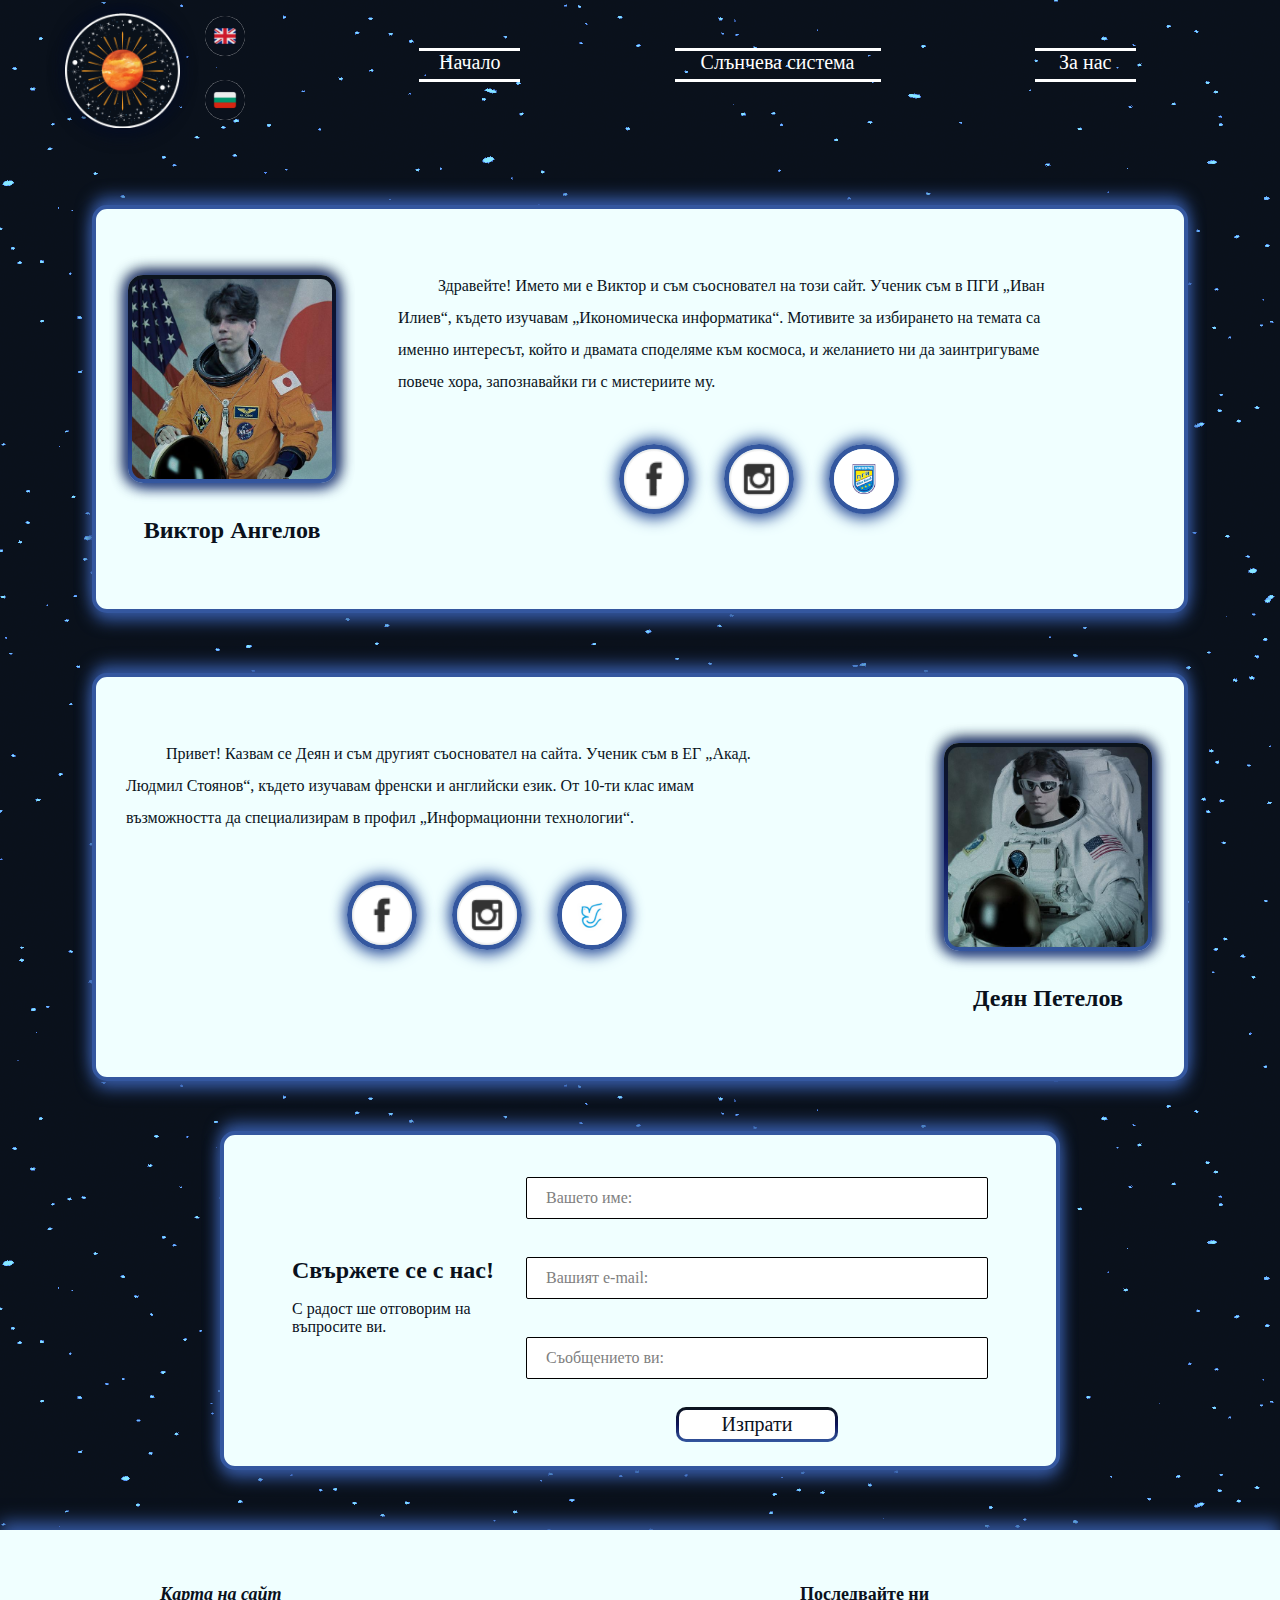
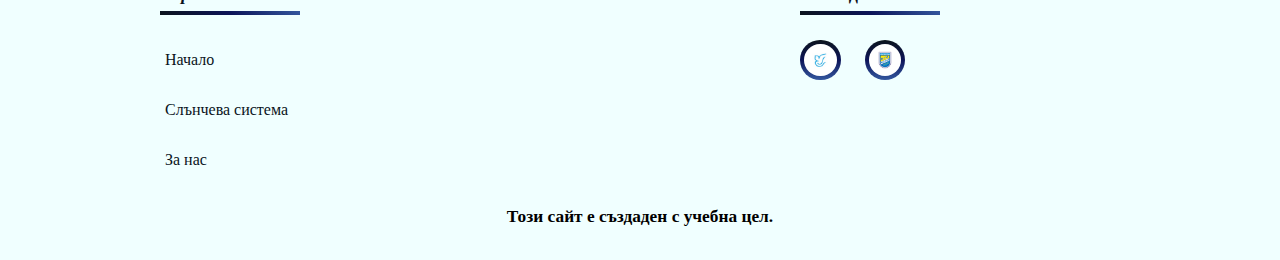
<file: aboutus.html>
<!DOCTYPE html>
<html lang="bg">
<head>
  <meta charset="UTF-8">
  <meta name="viewport" content="width=device-width, initial-scale=1.0">
  
  <link rel="stylesheet" href="css/aboutus.css">
      <link rel="stylesheet" href="css/logo.css">
    <link rel="stylesheet" href="css/navbar.css">
    <link rel="stylesheet" href="css/footer.css">
	
	  <script src="js/languageSwitcher.js"></script>

  <link rel="preconnect" href="https://fonts.googleapis.com">
  <link rel="preconnect" href="https://fonts.gstatic.com" crossorigin>
  <link href="https://fonts.googleapis.com/css2?family=Play&display=swap" rel="stylesheet">
  <title>За нас</title>
</head>
<body>
  <header>
    <div class="logo_div">
      <a href="index.html"><img src="pictures/logo.png" alt="logo" class="logo"/></a>
    </div>
    <div class="nav-lang">
      <i href="#" onclick="switchLanguage('en')"><img src="pictures/icons/en-icon.png"></i>
      <i href="#" onclick="switchLanguage('bg')"><img src="pictures/icons/bg-icon.png"></i>
    </div>
 <nav>
  <a href="index.html" data-translate="title_home">Начало</a>
  <div class="dropdown">
    <a href="solarsystem.html" class="system" data-translate="solar_system">Слънчева система</a>
    <div class="dropdown-content">
      <a href="sun.html" data-translate="sun">Слънце</a>
      <a href="mercury.html" data-translate="mercury">Меркурий</a>
      <a href="venus.html" data-translate="venus">Венера</a>
      <a href="earth.html" data-translate="earth">Земя</a>
      <a href="mars.html" data-translate="mars">Марс</a>
      <a href="jupiter.html" data-translate="jupiter">Юпитер</a>
      <a href="saturn.html" data-translate="saturn">Сатурн</a>
      <a href="uranus.html" data-translate="uranus">Уран</a>
      <a href="neptune.html" data-translate="neptune">Нептун</a>
    </div>
  </div>
    <a href="aboutus.html" data-translate="about_us">За нас</a>
 </nav>

</header>
  <main>
    <div class="aboutme">
        <div class="imena">
            <img src="pictures/profile_viktor.jpg" alt="aboutme-1">
            <h3 data-translate="Viktor_name">Виктор Ангелов</h3>
        </div>

        <div class="bio">
            <p style="text-indent: 40px;" data-translate ="bio_1">
               Здравейте! Името ми е Виктор и съм съосновател на този сайт. Ученик съм в ПГИ „Иван Илиев“, където изучавам „Икономическа информатика“. Мотивите за избирането на темата са именно интересът, който и двамата споделяме към космоса, и желанието ни да заинтригуваме повече хора, запознавайки ги с мистериите му.
            </p>
            <div class="linkove">
				<a href="https://www.facebook.com/6efAngelow/" target="_blank"><i><img src="pictures/icons/facebook.png" alt="facebook"></i></a>
				<a href="https://www.instagram.com/vikktor_angelow/" target="_blank"><i><img src="pictures/icons/instagram.png" alt="instagram"></i></a>
				<a href="https://pgiblg.com/" target="_blank"><i><img src="pictures/icons/pgi-icon.png" alt="pgi"></i></a>
			</div>
        </div>
    </div>

    <div class="aboutme two">
        <div class="imena">	
            <img src="pictures/profile_deyan.jpg" alt="aboutme-1">
            <h3 data-translate="Deyan_name">Деян  Петелов</h3>
        </div>

        <div class="bio">
            <p style="text-indent: 40px;" data-translate = "bio_2">
				Привет! Казвам се Деян и съм другият съосновател на сайта. Ученик съм в ЕГ „Акад. Людмил Стоянов“, където изучавам френски и английски език. От 10-ти клас имам възможността да специализирам в профил "Информационни технологии".
            <div class="linkove">
				<a href="https://www.facebook.com/dududuBandiT0dududu" target="_blank"><i><img src="pictures/icons/facebook.png" alt="facebook"></i></a>
				<a href="https://www.instagram.com/wurliee/" target="_blank"><i><img src="pictures/icons/instagram.png" alt="instagram"></i></a>
				<a href="https://www.egblg.com/" target="_blank"><i><img src="pictures/icons/eg-icon.png" alt="eg"></i></a>
			</div>
        </div>
    </div>

      <div class="form-container">
        <div class="cta-form">
          <h2 data-translate ="contact_us">Свържете се с нас!</h2> 
        <p data-translate="any_questions">С радост ще отговорим на въпросите ви.</p>
        </div>

        <form action="https://formspree.io/f/mzbnrabj" method="POST" class="form">
          
          <input type="text" name="name" placeholder="Name" class="form__input" id="name" required/>
          <label for="name" class="form__label" data-translate = "put_your_name">Вашето име:</label>

          <input type="email" name="email" placeholder="Email" class="form__input" id="email" required/>
          <label for="email" class="form__label" data-translate="your_email">Вашият e-mail:</label>

          <input type="text" name="subject" placeholder="Subject" class="form__input" id="subject" required/>
          <label for="subject" class="form__label" data-translate = "your_msg">Съобщението ви:</label>
          
          <input type="submit" name="submit" data-translate="submit_" value="Изпрати">
        </form>	
      </div>
  </main>

  <footer class="footer">
    <div class="footer-container">
      <div class="row">
        <div class="footer-col">
          <h4><a href="map.html" data-translate = "site_map">Карта на сайт</a></h4>
          <div class="map">
            <a href="index.html" data-translate="title_home">Начало</a>
			      <a href="solarsystem.html" data-translate="solar_system">Слънчева система</a>
            <a href="zanas.html" data-translate="about_us">За нас</a>
          </div>
        </div>
        <div class="footer-col">
          <h4 data-translate = "follow_us">Последвайте ни</h4>
        <div class="social-links">
        <a href="https://www.egblg.com/" target="_blank"><i><img src="pictures/icons/eg-icon.png" alt="eg"></i></a>
        <a href="https://pgiblg.com/" target="_blank"><i><img src="pictures/icons/pgi-icon.png" alt="pgi"></i></a>
        </div>
        </div>
       
      </div>
      <p data-translate = "footer_words">Този сайт е създаден с учебна цел.</p>
    </div>
  </footer>
</body>
</html>
</file>
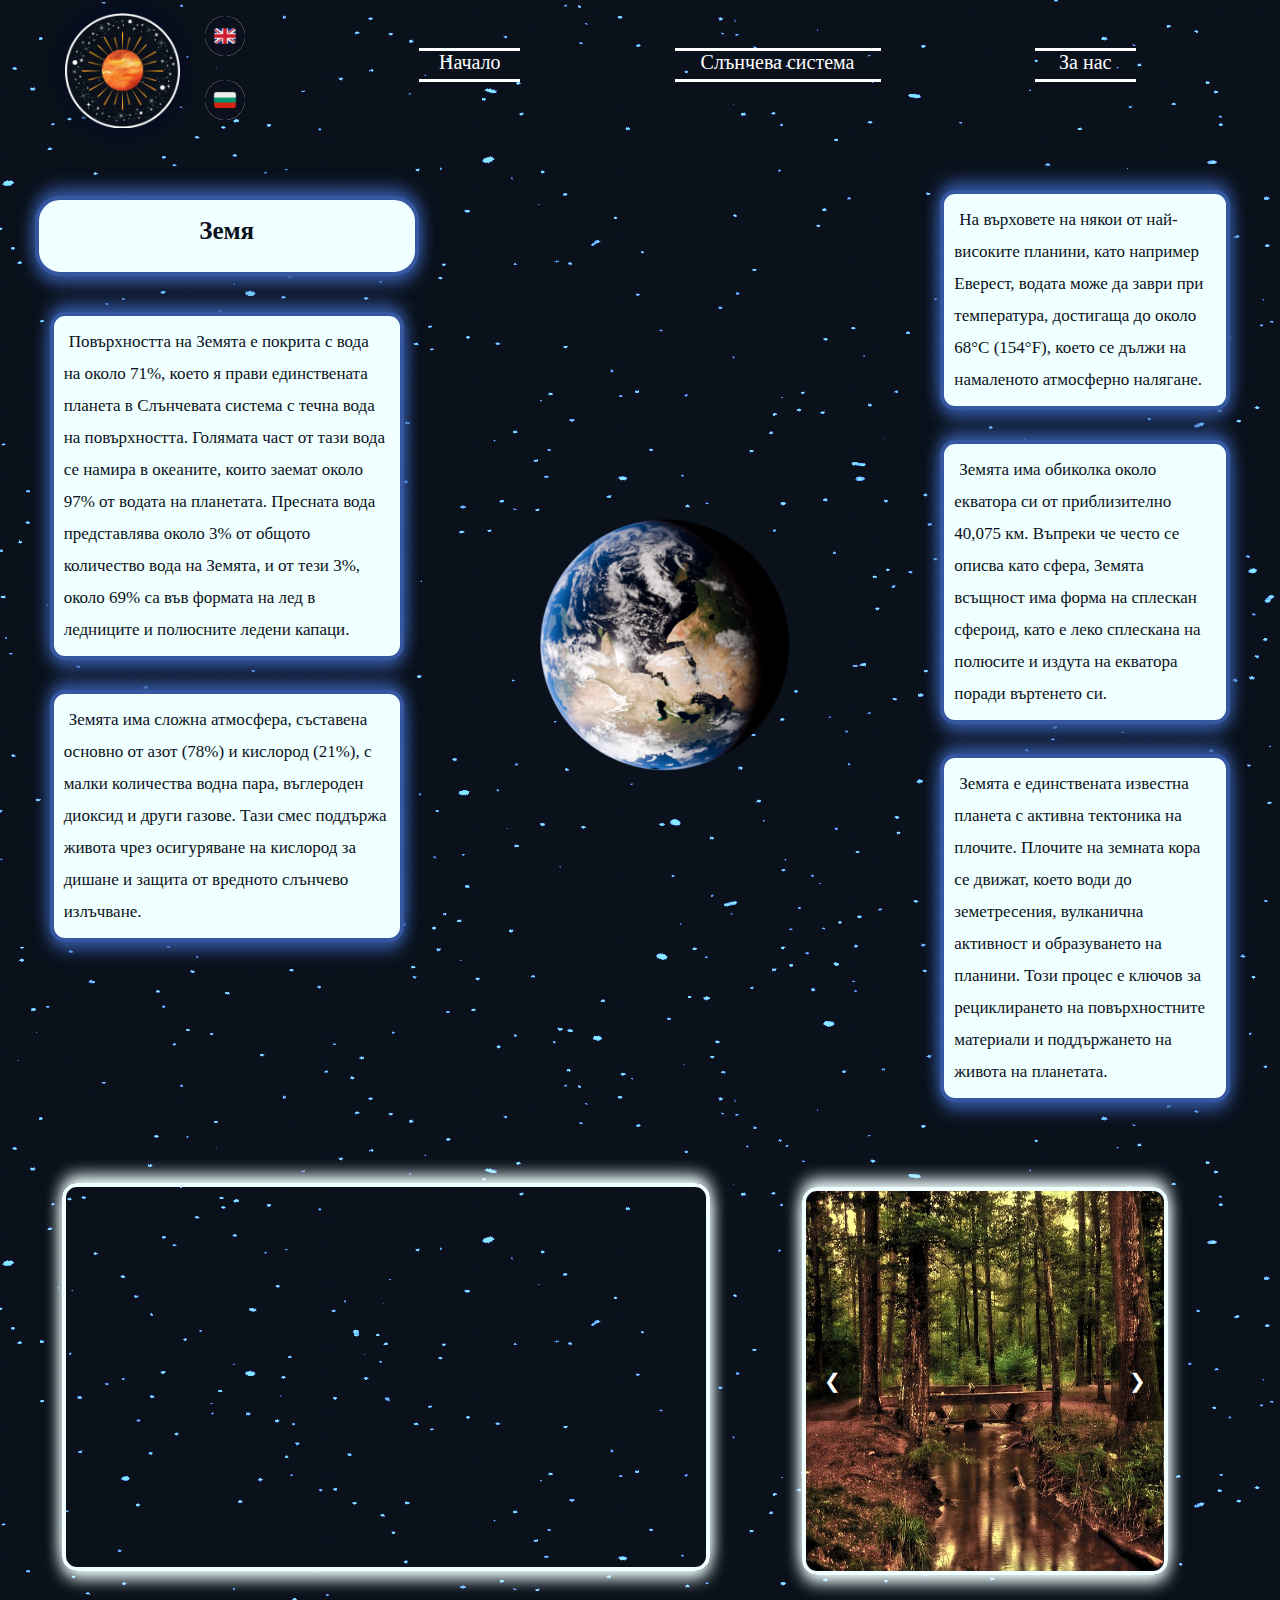
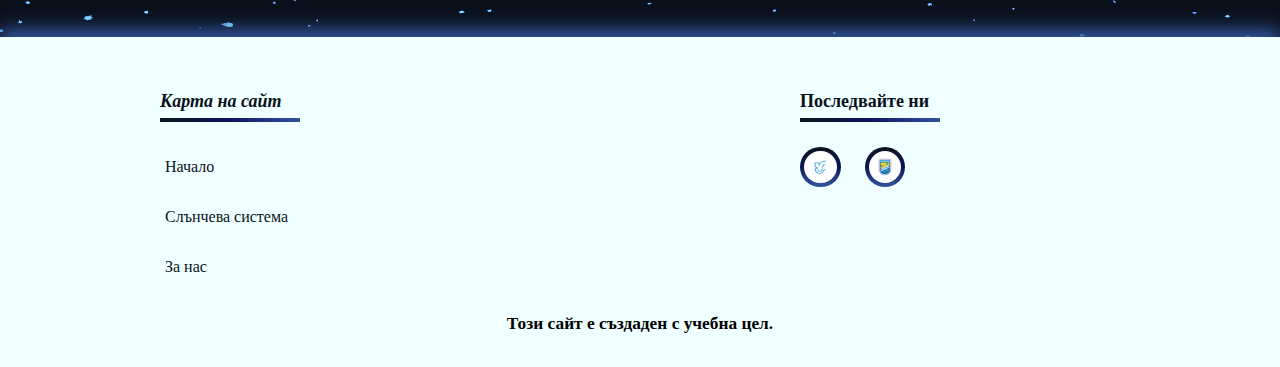
<file: earth.html>
<!DOCTYPE html>
<html lang="bg">
<head>
  <meta charset="UTF-8">
  <meta name="viewport" content="width=device-width, initial-scale=1.0">
  
  <link rel="stylesheet" href="css/object.css">
  <link rel="stylesheet" href="css/logo.css">
  <link rel="stylesheet" href="css/navbar.css">
  <link rel="stylesheet" href="css/footer.css">
	
  <link rel="preconnect" href="https://fonts.googleapis.com">
  <link rel="preconnect" href="https://fonts.gstatic.com" crossorigin>
  <link href="https://fonts.googleapis.com/css2?family=Play&display=swap" rel="stylesheet">
  
  <title data-translate="earth">Земя</title>
	  <script src="js/languageSwitcher.js"></script>
	  <script src="js/gallery.js"></script>
</head>
<body>
  <header>
    <div class="logo_div">
      <a href="index.html"><img src="pictures/logo.png" alt="logo" class="logo"/></a>
    </div>
    <div class="nav-lang">
      <i href="#" onclick="switchLanguage('en')"><img src="pictures/icons/en-icon.png"></i>
      <i href="#" onclick="switchLanguage('bg')"><img src="pictures/icons/bg-icon.png"></i>
    </div>
 <nav>
  <a href="index.html" data-translate="title_home">Начало</a>
  <div class="dropdown">
    <a href="solarsystem.html" class="system" data-translate="solar_system">Слънчева система</a>
    <div class="dropdown-content">
      <a href="sun.html" data-translate="sun">Слънце</a>
      <a href="mercury.html" data-translate="mercury">Меркурий</a>
      <a href="venus.html" data-translate="venus">Венера</a>
      <a href="earth.html" data-translate="earth">Земя</a>
      <a href="mars.html" data-translate="mars">Марс</a>
      <a href="jupiter.html" data-translate="jupiter">Юпитер</a>
      <a href="saturn.html" data-translate="saturn">Сатурн</a>
      <a href="uranus.html" data-translate="uranus">Уран</a>
      <a href="neptune.html" data-translate="neptune">Нептун</a>
    </div>
  </div>
    <a href="aboutus.html" data-translate="about_us">За нас</a>
 </nav>
   </header>
    
    <div class="first-container">
      <div class="left_div">
        <h2 data-translate="earth">Земя</h2>
        <p data-translate = "earth1">Повърхността на Земята е покрита с вода на около 71%, което я прави единствената планета в Слънчевата система с течна вода на повърхността. Голямата част от тази вода се намира в океаните, които заемат около 97% от водата на планетата. Пресната вода представлява около 3% от общото количество вода на Земята, и от тези 3%, около 69% са във формата на лед в ледниците и полюсните ледени капаци.
        </p>
        <p data-translate = "earth2">Земята има сложна атмосфера, съставена основно от азот (78%) и кислород (21%), с малки количества водна пара, въглероден диоксид и други газове. Тази смес поддържа живота чрез осигуряване на кислород за дишане и защита от вредното слънчево излъчване.
        </p>
      </div>
      <div class="center_div">
        <div class="planet_border">
          <img src="pictures/planeti/EARTH.png" alt="earth"> 
        </div>
      </div>
      <div class="right_div">
        <p data-translate = "earth4">На върховете на някои от най-високите планини, като например Еверест, водата може да заври при температура, достигаща до около 68°C (154°F), което се дължи на намаленото атмосферно налягане.
		</P>
        <p data-translate = "earth3">Земята има обиколка около екватора си от приблизително 40,075 км. Въпреки че често се описва като сфера, Земята всъщност има форма на сплескан сфероид, като е леко сплескана на полюсите и издута на екватора поради въртенето си.
        </p>
        <p data-translate = "earth5">Земята е единствената известна планета с активна тектоника на плочите. Плочите на земната кора се движат, което води до земетресения, вулканична активност и образуването на планини. Този процес е ключов за рециклирането на повърхностните материали и поддържането на живота на планетата.

        </p>
      </div>
    </div>

    <div class="second-container">

      <iframe data-translate="earth_video" controls src="https://www.youtube.com/embed/PkIlgD8_JgY?si=ti0m90TvB25QPPdC" title="YouTube video player" frameborder="0" allow="accelerometer; autoplay; clipboard-write; encrypted-media; gyroscope; picture-in-picture; web-share" allowfullscreen></iframe>

      <div class="right_div">
        <div class="gallery-container">
          <div id="imageGallery">
            <img src="gallery/earth2.jpg" alt="Image 1" class="active">
            <img src="gallery/earth1.jpg" alt="Image 2">
            <img src="gallery/earth3.jpg" alt="Image 3">
          </div>
          <button id="prevBtn">&#10094;</button>
          <button id="nextBtn">&#10095;</button>
        </div>     
      </div>
    </div>

  <footer class="footer">
    <div class="footer-container">
      <div class="row">
        <div class="footer-col">
          <h4><a href="map.html" data-translate = "site_map">Карта на сайт</a></h4>
          <div class="map">
            <a href="index.html" data-translate="title_home">Начало</a>
			      <a href="solarsystem.html" data-translate="solar_system">Слънчева система</a>
            <a href="aboutus.html" data-translate="about_us">За нас</a>
          </div>
        </div>
        <div class="footer-col">
          <h4 data-translate = "follow_us">Последвайте ни</h4>
        <div class="social-links">
          <a href="https://www.egblg.com/" target="_blank"><i><img src="pictures/icons/eg-icon.png" alt="eg"></i></a>
          <a href="https://pgiblg.com/" target="_blank"><i><img src="pictures/icons/pgi-icon.png" alt="pgi"></i></a>
        </div>
        </div>
       
      </div>
      <p data-translate = "footer_words">Този сайт е създаден с учебна цел.</p>
    </div>
  </footer>
</body>
</html>
</file>
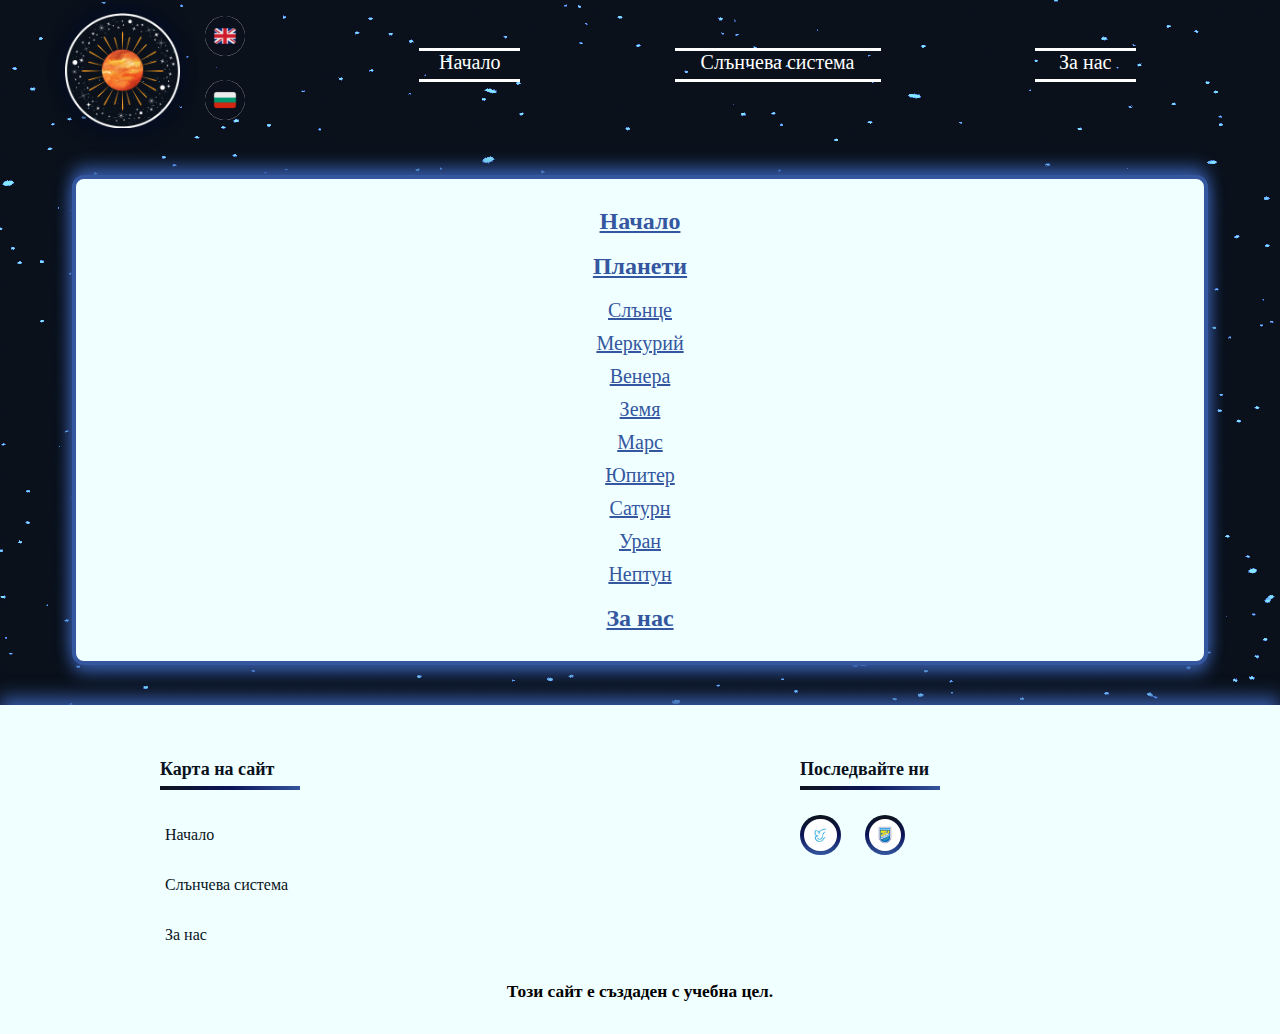
<file: map.html>
<!DOCTYPE html>
<html lang="bg">
<head>
  <meta charset="UTF-8">
  <meta name="viewport" content="width=device-width, initial-scale=1.0">
  <link rel="stylesheet" href="css/map.css">
  <link rel="stylesheet" href="css/logo.css">
  <link rel="stylesheet" href="css/navbar.css">
  <link rel="stylesheet" href="css/footer.css">
  
	<script src="js/languageSwitcher.js"></script>

  <link rel="preconnect" href="https://fonts.googleapis.com">
  <link rel="preconnect" href="https://fonts.gstatic.com" crossorigin>
  <link href="https://fonts.googleapis.com/css2?family=Play&display=swap" rel="stylesheet">
  <title data-translate="title_home">Карта на сайт</title>
</head>
<body>
  <header>
    <div class="logo_div">
      <a href="index.html"><img src="pictures/logo.png" alt="logo" class="logo"/></a>
    </div>
    <div class="nav-lang">
      <i href="#" onclick="switchLanguage('en')"><img src="pictures/icons/en-icon.png"></i>
      <i href="#" onclick="switchLanguage('bg')"><img src="pictures/icons/bg-icon.png"></i>
    </div>
    <nav>
      <a href="index.html" data-translate="title_home">Начало</a>
      <div class="dropdown">
        <a href="solarsystem.html" class="system" data-translate="solar_system">Слънчева система</a>
        <div class="dropdown-content">
          <a href="sun.html" data-translate="sun">Слънце</a>
          <a href="mercury.html" data-translate="mercury">Меркурий</a>
          <a href="venus.html" data-translate="venus">Венера</a>
          <a href="earth.html" data-translate="earth">Земя</a>
          <a href="mars.html" data-translate="mars">Марс</a>
          <a href="jupiter.html" data-translate="jupiter">Юпитер</a>
          <a href="saturn.html" data-translate="saturn">Сатурн</a>
          <a href="uranus.html" data-translate="uranus">Уран</a>
          <a href="neptune.html" data-translate="neptune">Нептун</a>
        </div>
      </div>
        <a href="aboutus.html" data-translate="about_us">За нас</a>
     </nav>
</header>

  <main>
    <div class="karta">
        <h3><a href="index.html" data-translate ="title_home">Начало</a></h3>
        <h3><a href="solarsystem.html" data-translate ="planets">Планети</a></h3>
            <a href="sun.html" data-translate ="sun">Слънце</a>
            <a href="mercury.html" data-translate ="mercury">Меркурий</a>
            <a href="venus.html" data-translate ="venus">Венера</a>
            <a href="earth.html" data-translate ="earth">Земя</a>
            <a href="mars.html" data-translate ="mars">Марс</a>
            <a href="jupiter.html" data-translate ="jupiter">Юпитер</a>
            <a href="saturn.html" data-translate ="saturn">Сатурн</a>
            <a href="uranus.html" data-translate ="uranus">Уран</a>
            <a href="neptune.html" data-translate ="neptune">Нептун</a>
        <h3><a href="aboutus.html" data-translate="about_us">За нас</a></h3>
        
    </div>
  </main>

  <footer class="footer">
    <div class="footer-container">
      <div class="row">
        <div class="footer-col">
          <h4 data-translate = "site_map"><a href="map.html">Карта на сайт</a></h4>
          <div class="map">
            <a href="index.html" data-translate="title_home">Начало</a>
			      <a href="solarsystem.html" data-translate="solar_system">Слънчева система</a>
            <a href="aboutus.html" data-translate="about_us">За нас</a>
          </div>
        </div>
        <div class="footer-col">
          <h4 data-translate = "follow_us">Последвайте ни</h4>
        <div class="social-links">
          <a href="https://www.egblg.com/" target="_blank"><i><img src="pictures/icons/eg-icon.png" alt="eg"></i></a>
          <a href="https://pgiblg.com/" target="_blank"><i><img src="pictures/icons/pgi-icon.png" alt="pgi"></i></a>
        </div>
        </div>
       
      </div>
      <p data-translate = "footer_words">Този сайт е създаден с учебна цел.</p>
    </div>
  </footer>
</body>
</html>
</file>
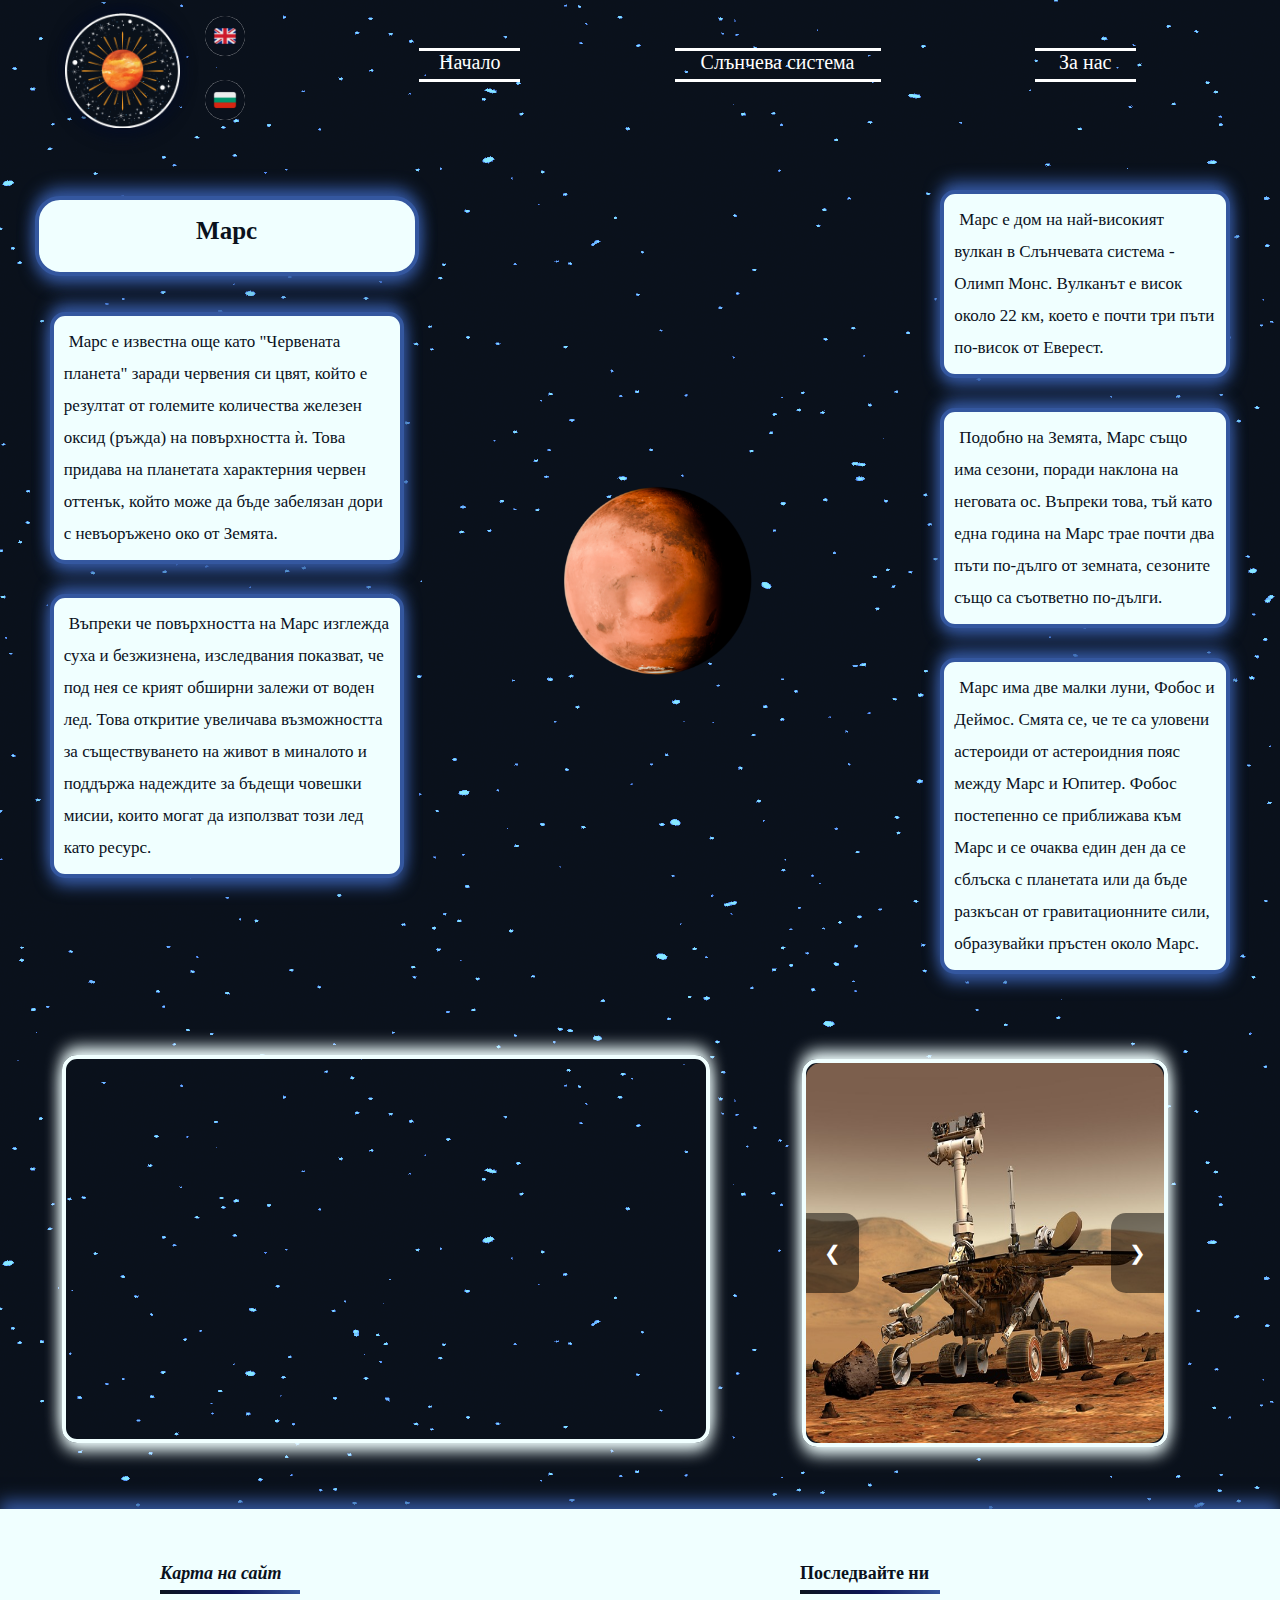
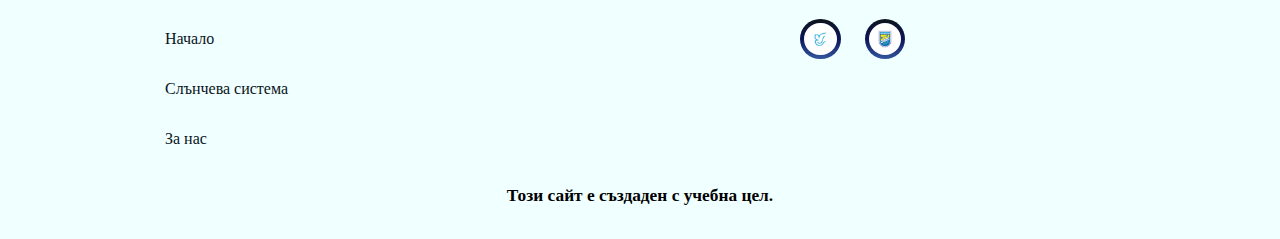
<file: mars.html>
<!DOCTYPE html>
<html lang="bg">
<head>
  <meta charset="UTF-8">
  <meta name="viewport" content="width=device-width, initial-scale=1.0">
  
  <link rel="stylesheet" href="css/object.css">
  <link rel="stylesheet" href="css/logo.css">
  <link rel="stylesheet" href="css/navbar.css">
  <link rel="stylesheet" href="css/footer.css">
	
  <link rel="preconnect" href="https://fonts.googleapis.com">
  <link rel="preconnect" href="https://fonts.gstatic.com" crossorigin>
  <link href="https://fonts.googleapis.com/css2?family=Play&display=swap" rel="stylesheet">
  
  <title data-translate="mars">Марс</title>
	  <script src="js/languageSwitcher.js"></script>
	  <script src="js/gallery.js"></script>


</head>
<body>
  <header>
    <div class="logo_div">
      <a href="index.html"><img src="pictures/logo.png" alt="logo" class="logo"/></a>
    </div>
    <div class="nav-lang">
      <i href="#" onclick="switchLanguage('en')"><img src="pictures/icons/en-icon.png"></i>
      <i href="#" onclick="switchLanguage('bg')"><img src="pictures/icons/bg-icon.png"></i>
    </div>
    <nav>
      <a href="index.html" data-translate="title_home">Начало</a>
      <div class="dropdown">
        <a href="solarsystem.html" class="system" data-translate="solar_system">Слънчева система</a>
        <div class="dropdown-content">
          <a href="sun.html" data-translate="sun">Слънце</a>
          <a href="mercury.html" data-translate="mercury">Меркурий</a>
          <a href="venus.html" data-translate="venus">Венера</a>
          <a href="earth.html" data-translate="earth">Земя</a>
          <a href="mars.html" data-translate="mars">Марс</a>
          <a href="jupiter.html" data-translate="jupiter">Юпитер</a>
          <a href="saturn.html" data-translate="saturn">Сатурн</a>
          <a href="uranus.html" data-translate="uranus">Уран</a>
          <a href="neptune.html" data-translate="neptune">Нептун</a>
        </div>
      </div>
        <a href="aboutus.html" data-translate="about_us">За нас</a>
     </nav>
   </header>
    
    <div class="first-container">
      <div class="left_div">
        <h2 data-translate="mars">Марс</h2>
        <p data-translate = "mars1">Марс е известна още като "Червената планета" заради червения си цвят, който е резултат от големите количества железен оксид (ръжда) на повърхността ѝ. Това придава на планетата характерния червен оттенък, който може да бъде забелязан дори с невъоръжено око от Земята.
        </p>
        <p data-translate = "mars2">Въпреки че повърхността на Марс изглежда суха и безжизнена, изследвания показват, че под нея се крият обширни залежи от воден лед. Това откритие увеличава възможността за съществуването на живот в миналото и поддържа надеждите за бъдещи човешки мисии, които могат да използват този лед като ресурс.
        </p>
      </div>
      <div class="center_div">
        <div class="planet_border">
          <img src="pictures/planeti/MARS.png" alt="mars"> 
        </div>
      </div>
      <div class="right_div">
        <p data-translate = "mars3">Марс е дом на най-високият вулкан в Слънчевата система - Олимп Монс. Вулканът е висок около 22 км, което е почти три пъти по-висок от Еверест.
		</P>
        <p data-translate = "mars5">Подобно на Земята, Марс също има сезони, поради наклона на неговата ос. Въпреки това, тъй като една година на Марс трае почти два пъти по-дълго от земната, сезоните също са съответно по-дълги.
        </p>
        <p data-translate = "mars4">Марс има две малки луни, Фобос и Деймос. Смята се, че те са уловени астероиди от астероидния пояс между Марс и Юпитер. Фобос постепенно се приближава към Марс и се очаква един ден да се сблъска с планетата или да бъде разкъсан от гравитационните сили, образувайки пръстен около Марс.
        </p>
      </div>
    </div>

    <div class="second-container">

			<iframe data-translate="mars_video" src="https://www.youtube.com/embed/TA1_bra1iog?si=SymOgpS8cpX2nAu9" title="YouTube video player" frameborder="0" allow="accelerometer; autoplay; clipboard-write; encrypted-media; gyroscope; picture-in-picture; web-share" allowfullscreen> controls></iframe>

      <div class="right_div">
        <div class="gallery-container">
          <div id="imageGallery">
            <img src="gallery/mars2.jpg" alt="Image 1" class="active">
            <img src="gallery/mars1.png" alt="Image 2">
            <img src="gallery/mars3.jpg" alt="Image 3">
          </div>
          <button id="prevBtn">&#10094;</button>
          <button id="nextBtn">&#10095;</button>
        </div>     
      </div>
    </div>

  <footer class="footer">
    <div class="footer-container">
      <div class="row">
        <div class="footer-col">
          <h4><a href="map.html" data-translate = "site_map">Карта на сайт</a></h4>
          <div class="map">
            <a href="index.html" data-translate="title_home">Начало</a>
			      <a href="solarsystem.html" data-translate="solar_system">Слънчева система</a>
            <a href="aboutus.html" data-translate="about_us">За нас</a>
          </div>
        </div>
        <div class="footer-col">
          <h4 data-translate = "follow_us">Последвайте ни</h4>
        <div class="social-links">
          <a href="https://www.egblg.com/" target="_blank"><i><img src="pictures/icons/eg-icon.png" alt="eg"></i></a>
          <a href="https://pgiblg.com/" target="_blank"><i><img src="pictures/icons/pgi-icon.png" alt="pgi"></i></a>
        </div>
        </div>
       
      </div>
      <p data-translate = "footer_words">Този сайт е създаден с учебна цел.</p>
    </div>
  </footer>
</body>
</html>
</file>
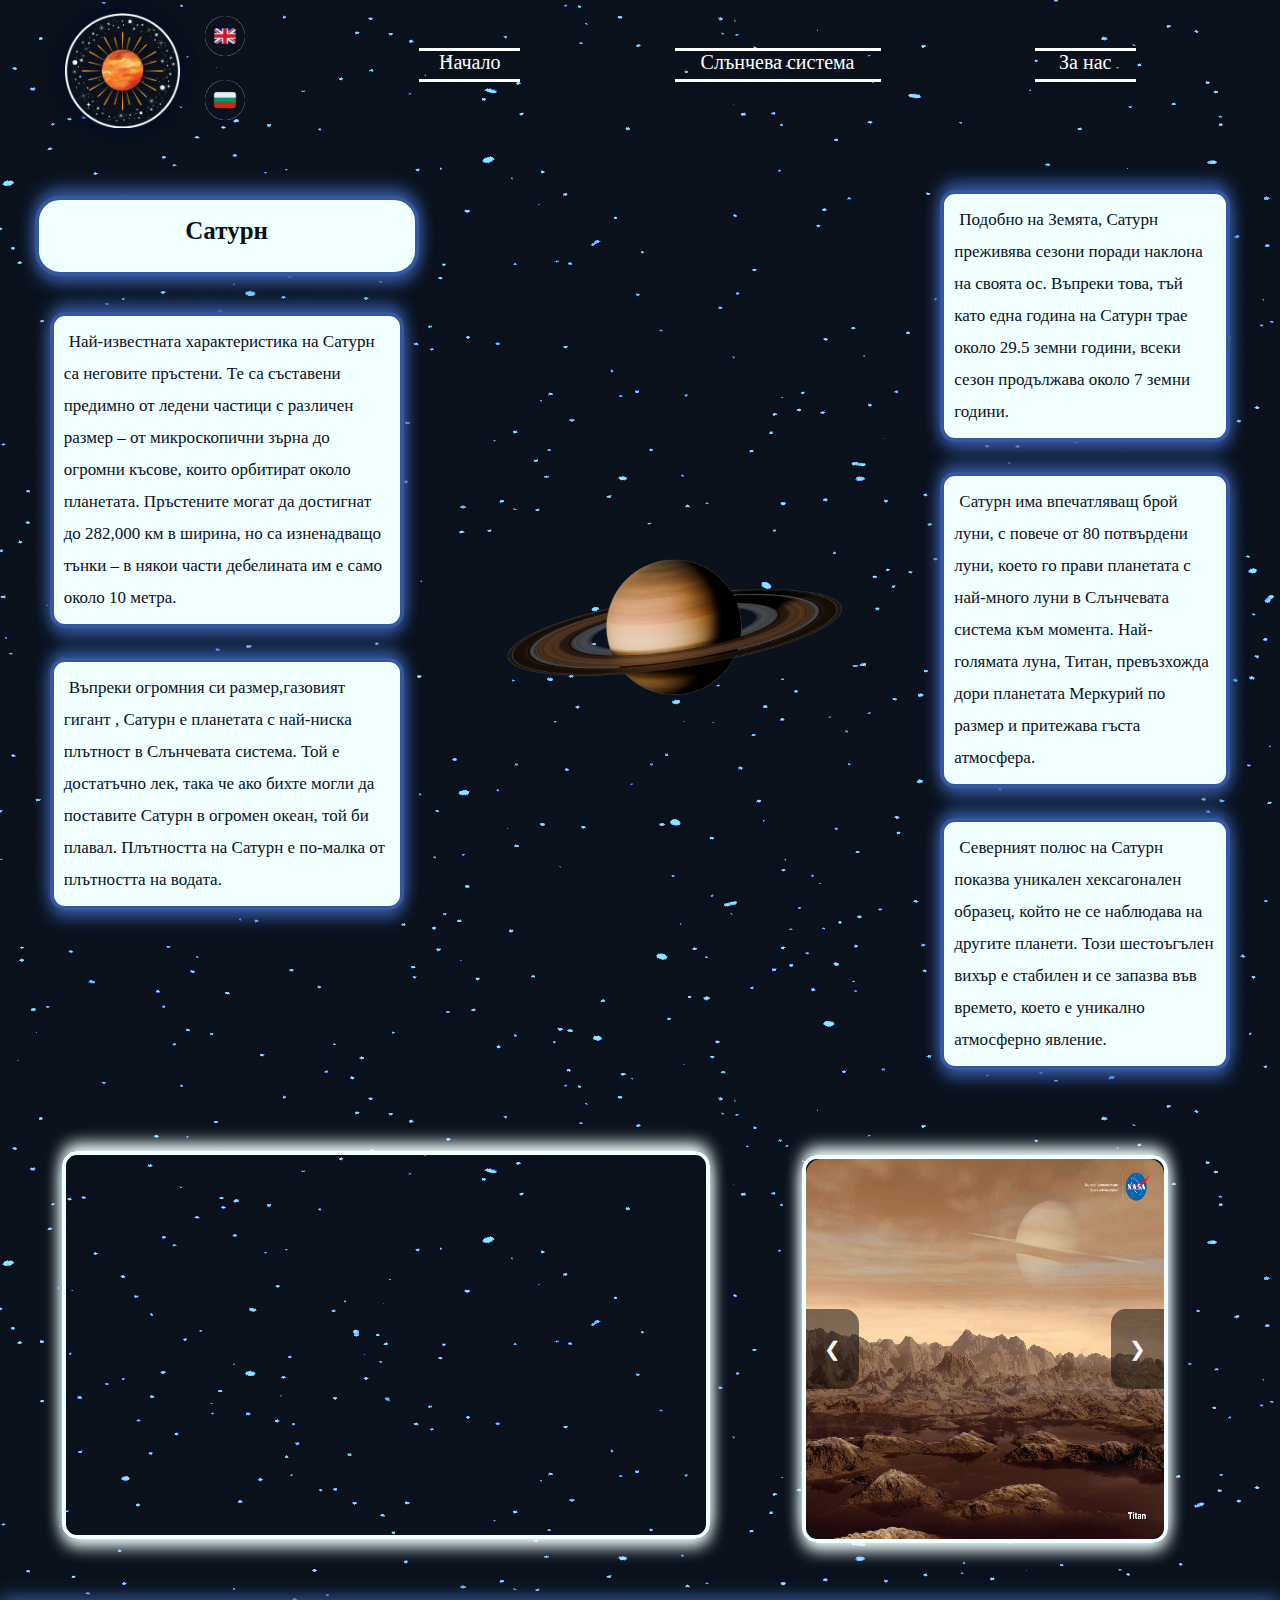
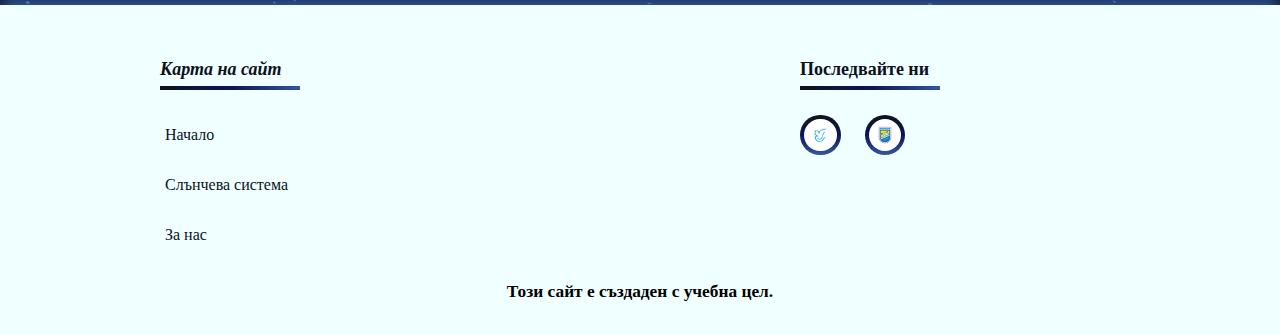
<file: saturn.html>
<!DOCTYPE html>
<html lang="bg">
<head>
  <meta charset="UTF-8">
  <meta name="viewport" content="width=device-width, initial-scale=1.0">
  
  <link rel="stylesheet" href="css/object.css">
  <link rel="stylesheet" href="css/logo.css">
  <link rel="stylesheet" href="css/navbar.css">
  <link rel="stylesheet" href="css/footer.css">
	
  <link rel="preconnect" href="https://fonts.googleapis.com">
  <link rel="preconnect" href="https://fonts.gstatic.com" crossorigin>
  <link href="https://fonts.googleapis.com/css2?family=Play&display=swap" rel="stylesheet">
  
  <title data-translate="saturn">Сатурн</title>
	  <script src="js/languageSwitcher.js"></script>
	  <script src="js/gallery.js"></script>


</head>
<body>
  <header>
    <div class="logo_div">
      <a href="index.html"><img src="pictures/logo.png" alt="logo" class="logo"/></a>
    </div>
    <div class="nav-lang">
      <i href="#" onclick="switchLanguage('en')"><img src="pictures/icons/en-icon.png"></i>
      <i href="#" onclick="switchLanguage('bg')"><img src="pictures/icons/bg-icon.png"></i>
    </div>
    <nav>
      <a href="index.html" data-translate="title_home">Начало</a>
      <div class="dropdown">
        <a href="solarsystem.html" class="system" data-translate="solar_system">Слънчева система</a>
        <div class="dropdown-content">
          <a href="sun.html" data-translate="sun">Слънце</a>
          <a href="mercury.html" data-translate="mercury">Меркурий</a>
          <a href="venus.html" data-translate="venus">Венера</a>
          <a href="earth.html" data-translate="earth">Земя</a>
          <a href="mars.html" data-translate="mars">Марс</a>
          <a href="jupiter.html" data-translate="jupiter">Юпитер</a>
          <a href="saturn.html" data-translate="saturn">Сатурн</a>
          <a href="uranus.html" data-translate="uranus">Уран</a>
          <a href="neptune.html" data-translate="neptune">Нептун</a>
        </div>
      </div>
      <a href="aboutus.html" data-translate="about_us">За нас</a>
     </nav>
   </header>
    
    <div class="first-container">
      <div class="left_div">
        <h2 data-translate="saturn">Сатурн</h2>
        <p data-translate = "saturn1">Най-известната характеристика на Сатурн са неговите пръстени. Те са съставени предимно от ледени частици с различен размер – от микроскопични зърна до огромни късове, които орбитират около планетата. Пръстените могат да достигнат до 282,000 км в ширина, но са изненадващо тънки – в някои части дебелината им е само около 10 метра.
        </p>
        <p data-translate = "saturn2">Въпреки огромния си размер,газовият гигант , Сатурн е планетата с най-ниска плътност в Слънчевата система. Той е достатъчно лек, така че ако бихте могли да поставите Сатурн в огромен океан, той би плавал. Плътността на Сатурн е по-малка от плътността на водата.
        </p>
      </div>
      <div class="center_div">
        <div class="planet_border">
          <img src="pictures/planeti/SATURN.png" alt="saturn"> 
        </div>
      </div>
      <div class="right_div">
        <p data-translate = "saturn3">Подобно на Земята, Сатурн преживява сезони поради наклона на своята ос. Въпреки това, тъй като една година на Сатурн трае около 29.5 земни години, всеки сезон продължава около 7 земни години.
		</P>
        <p data-translate = "saturn4">Сатурн има впечатляващ брой луни, с повече от 80 потвърдени луни, което го прави планетата с най-много луни в Слънчевата система към момента. Най-голямата луна, Титан, превъзхожда дори планетата Меркурий по размер и притежава гъста атмосфера.
        </p>
        <p data-translate = "saturn5">Северният полюс на Сатурн показва уникален хексагонален образец, който не се наблюдава на другите планети. Този шестоъгълен вихър е стабилен и се запазва във времето, което е уникално атмосферно явление.
        </p>
      </div>
    </div>

    <div class="second-container">

      <iframe data-translate="saturn_video"  src="https://www.youtube.com/embed/5gcFYjaMGFM?si=9v2KCX4iDxNVL98J" controls title="YouTube video player" frameborder="0" allow="accelerometer; autoplay; clipboard-write; encrypted-media; gyroscope; picture-in-picture; web-share" allowfullscreen></iframe>
			

      <div class="right_div">
        <div class="gallery-container">
          <div id="imageGallery">
            <img src="gallery/saturn2.jpg" alt="Image 1" class="active">
            <img src="gallery/saturn1.jpg" alt="Image 2">
            <img src="gallery/saturn3.png" alt="Image 3">
          </div>
          <button id="prevBtn">&#10094;</button>
          <button id="nextBtn">&#10095;</button>
        </div>     
      </div>
    </div>

  <footer class="footer">
    <div class="footer-container">
      <div class="row">
        <div class="footer-col">
          <h4><a href="map.html" data-translate = "site_map">Карта на сайт</a></h4>
          <div class="map">
            <a href="index.html" data-translate="title_home">Начало</a>
			      <a href="solarsystem.html" data-translate="solar_system">Слънчева система</a>
            <a href="aboutus.html" data-translate="about_us">За нас</a>
          </div>
        </div>
        <div class="footer-col">
          <h4 data-translate = "follow_us">Последвайте ни</h4>
        <div class="social-links">
          <a href="https://www.egblg.com/" target="_blank"><i><img src="pictures/icons/eg-icon.png" alt="eg"></i></a>
          <a href="https://pgiblg.com/" target="_blank"><i><img src="pictures/icons/pgi-icon.png" alt="pgi"></i></a>
        </div>
        </div>
       
      </div>
      <p data-translate = "footer_words">Този сайт е създаден с учебна цел.</p>
    </div>
  </footer>
</body>
</html>
</file>
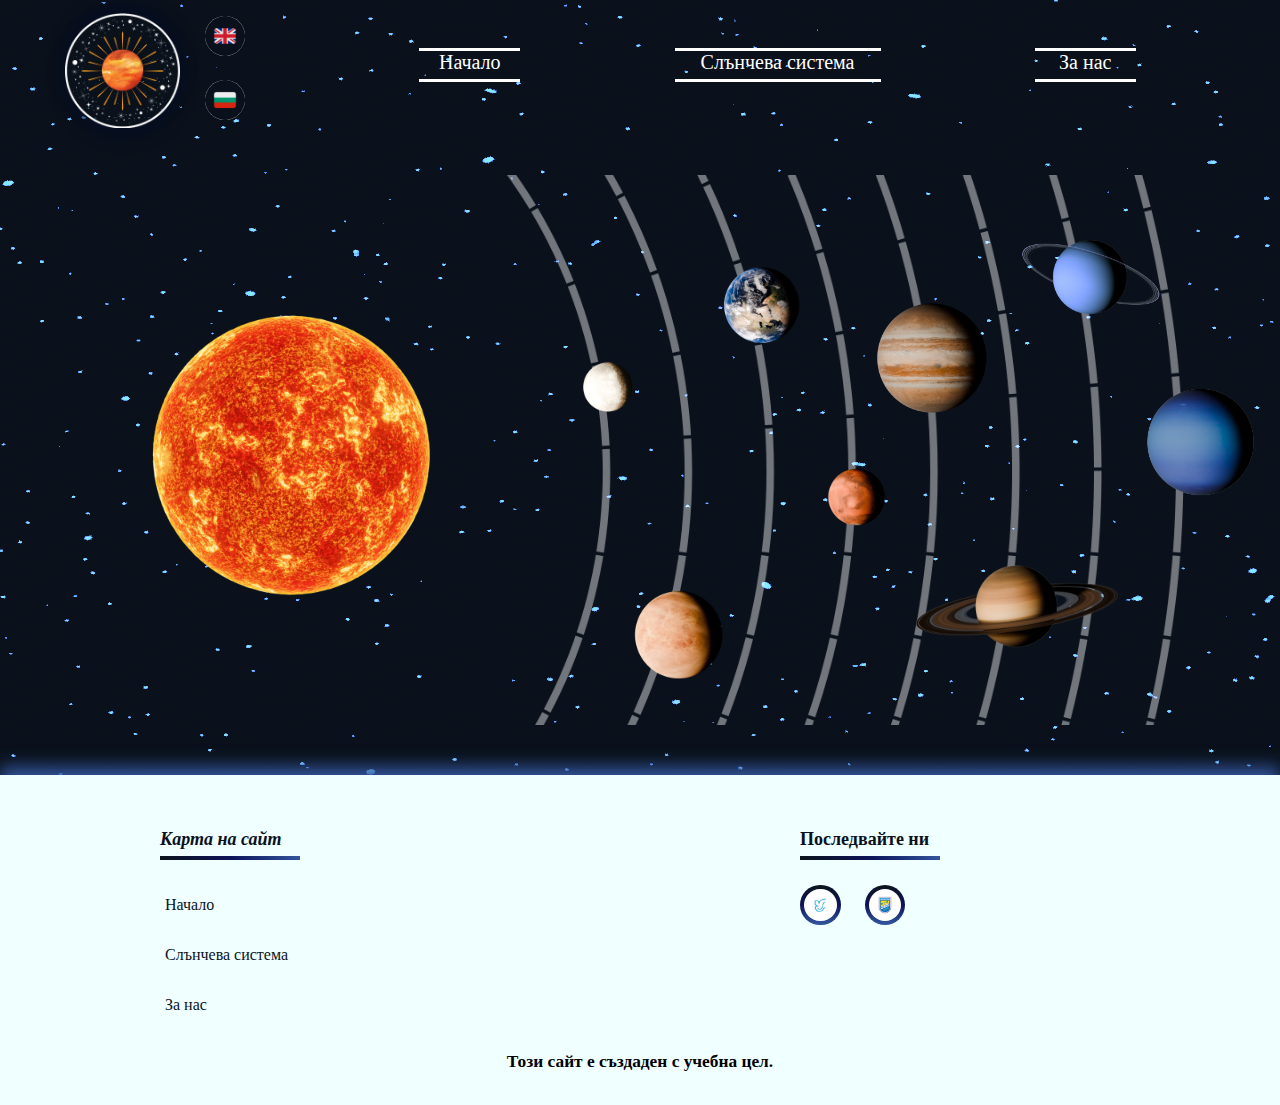
<file: solarsystem.html>
<!DOCTYPE html>
<html lang="bg">
<head>
  <meta charset="UTF-8">
  <meta name="viewport" content="width=device-width, initial-scale=1.0">
  
  <link rel="stylesheet" href="css/solarsystem.css">
      <link rel="stylesheet" href="css/logo.css">
    <link rel="stylesheet" href="css/navbar.css">
    <link rel="stylesheet" href="css/footer.css">
	
	<script src="js/languageSwitcher.js"></script>

	
  <link rel="preconnect" href="https://fonts.googleapis.com">
  <link rel="preconnect" href="https://fonts.gstatic.com" crossorigin>
  <link href="https://fonts.googleapis.com/css2?family=Play&display=swap" rel="stylesheet">
  <title>Планети</title>
</head>
<body>
  <header>
    <div class="logo_div">
      <a href="index.html"><img src="pictures/logo.png" alt="logo" class="logo"/></a>
    </div>
    <div class="nav-lang">
      <i href="#" onclick="switchLanguage('en')"><img src="pictures/icons/en-icon.png"></i>
      <i href="#" onclick="switchLanguage('bg')"><img src="pictures/icons/bg-icon.png"></i>
    </div>
 <nav>
  <a href="index.html" data-translate="title_home">Начало</a>
  <div class="dropdown">
    <a href="solarsystem.html" class="system" data-translate="solar_system">Слънчева система</a>
    <div class="dropdown-content">
      <a href="sun.html" data-translate="sun">Слънце</a>
      <a href="mercury.html" data-translate="mercury">Меркурий</a>
      <a href="venus.html" data-translate="venus">Венера</a>
      <a href="earth.html" data-translate="earth">Земя</a>
      <a href="mars.html" data-translate="mars">Марс</a>
      <a href="jupiter.html" data-translate="jupiter">Юпитер</a>
      <a href="saturn.html" data-translate="saturn">Сатурн</a>
      <a href="uranus.html" data-translate="uranus">Уран</a>
      <a href="neptune.html" data-translate="neptune">Нептун</a>
    </div>
  </div>
    <a href="aboutus.html" data-translate="about_us">За нас</a>
 </nav>



</header>


  <div class="solar-system">
    <div class="container">
        <a href="sun.html" class="planet sun"><img src="pictures/planeti/SunCqlo.png" alt="Sun"></a>
        <a href="mercury.html" class="planet mercury"><img src="pictures/planeti/MERCURY.png" alt="Mercury"></a>
        <a href="venus.html" class="planet venus"><img src="pictures/planeti/VENUS.png" alt="Venus"></a>
        <a href="earth.html" class="planet earth"><img src="pictures/planeti/EARTH.png" alt="Earth"></a>
        <a href="mars.html" class="planet mars"><img src="pictures/planeti/MARS.png" alt="Mars"></a>
        <a href="jupiter.html" class="planet jupiter"><img src="pictures/planeti/JUPITER.png" alt="Jupiter"></a>
        <a href="saturn.html" class="planet saturn"><img src="pictures/planeti/SATURN.png" alt="Saturn"></a>
        <a href="uranus.html" class="planet uranus"><img src="pictures/planeti/URANUS.png" alt="Uranus"></a>
        <a href="neptune.html" class="planet neptune"><img src="pictures/planeti/NEPTUNE.png" alt="Neptune"></a>
    </div>
</div>


  <footer class="footer">
    <div class="footer-container">
      <div class="row">
        <div class="footer-col">
          <h4><a href="map.html" data-translate = "site_map">Карта на сайт</a></h4>
          <div class="map">
            <a href="index.html" data-translate="title_home">Начало</a>
			      <a href="solarsystem.html" data-translate="solar_system">Слънчева система</a>
            <a href="aboutus.html" data-translate="about_us">За нас</a>
          </div>
        </div>
        <div class="footer-col">
          <h4 data-translate = "follow_us">Последвайте ни</h4>
        <div class="social-links">
          <a href="https://www.egblg.com/" target="_blank"><i><img src="pictures/icons/eg-icon.png" alt="eg"></i></a>
          <a href="https://pgiblg.com/" target="_blank"><i><img src="pictures/icons/pgi-icon.png" alt="pgi"></i></a>
        </div>
        </div>
       
      </div>
      <p data-translate = "footer_words">Този сайт е създаден с учебна цел.</p>
    </div>
  </footer>
</body>
</html>
</file>
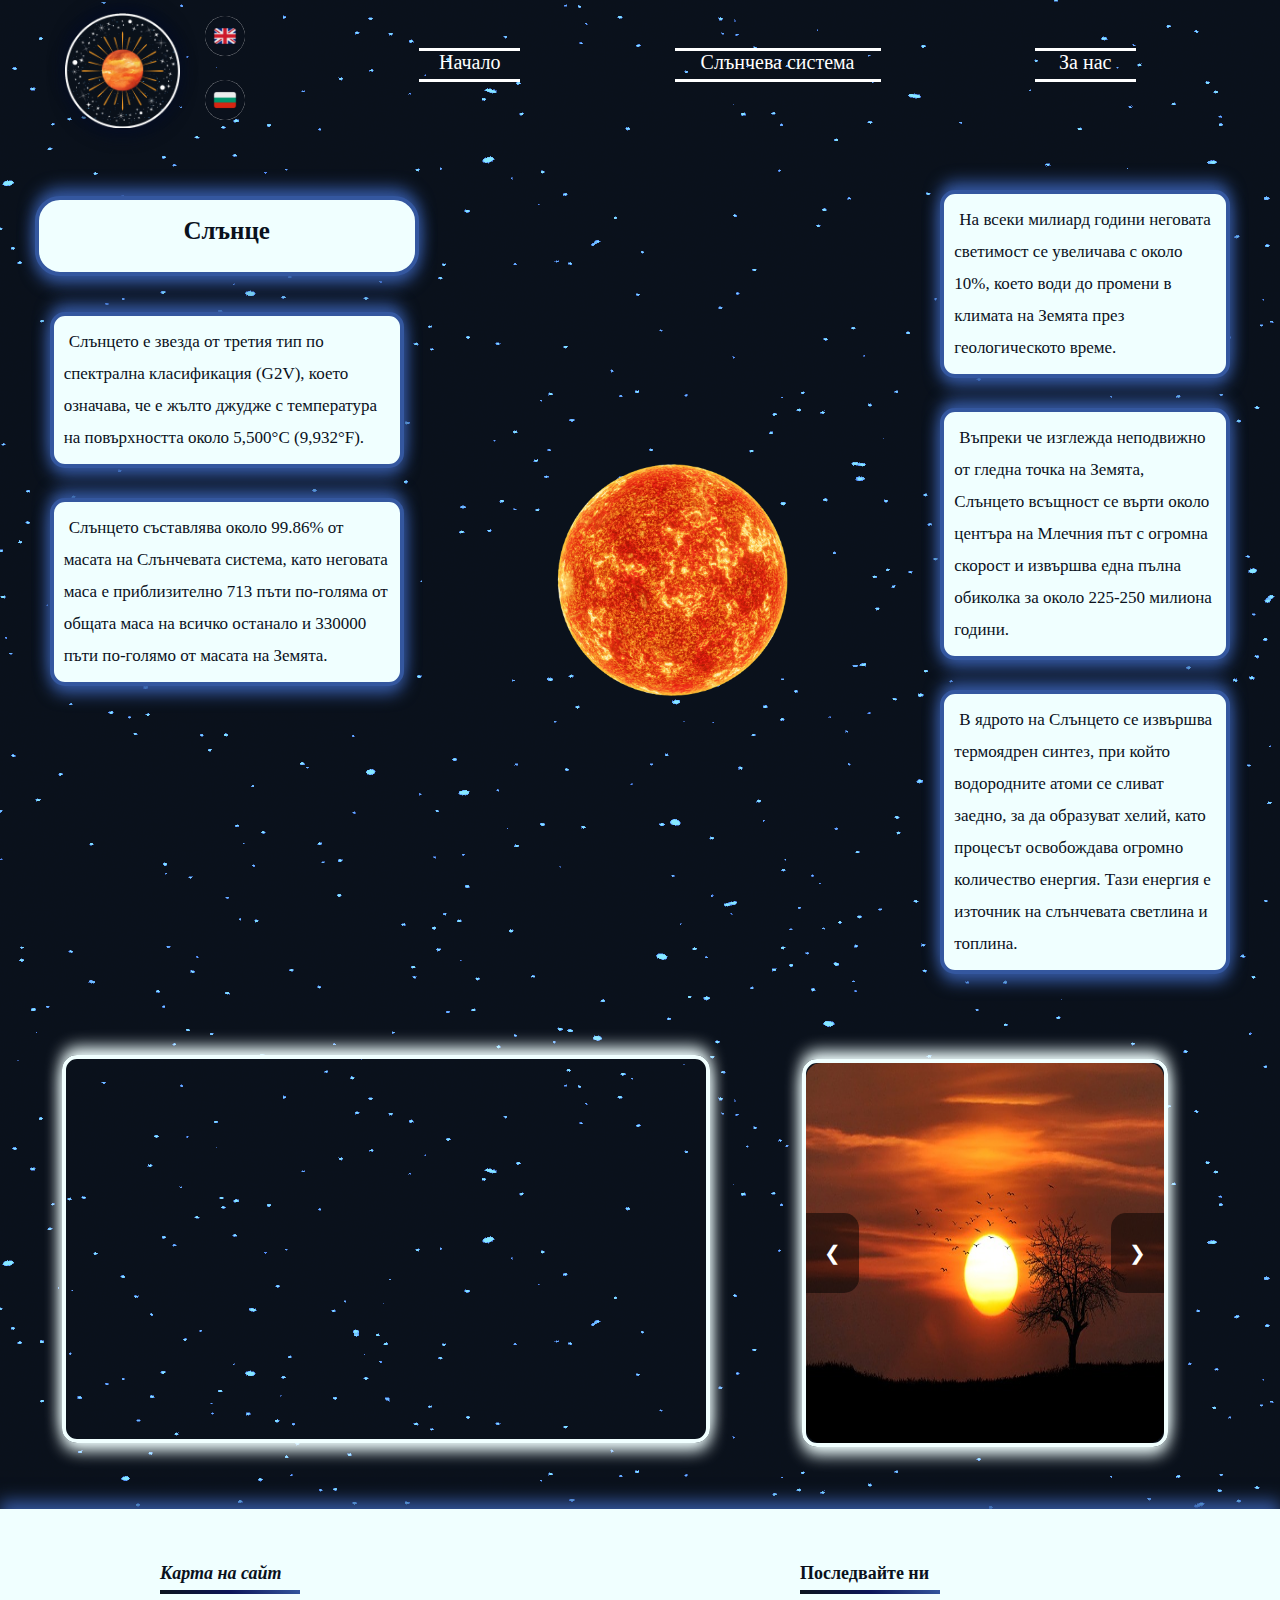
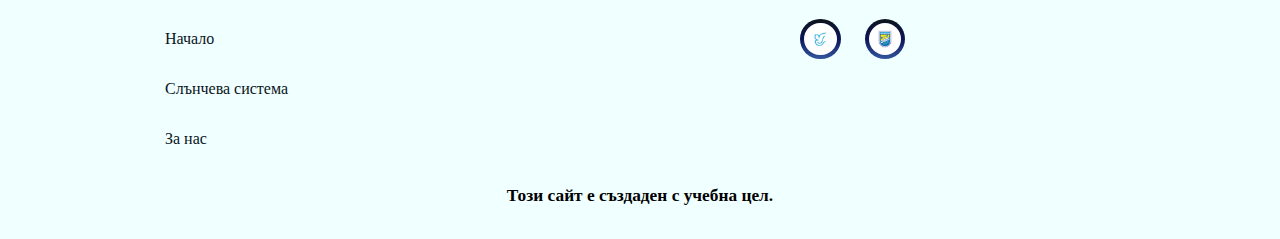
<file: sun.html>
<!DOCTYPE html>
<html lang="bg">
<head>
  <meta charset="UTF-8">
  <meta name="viewport" content="width=device-width, initial-scale=1.0">
  
  <link rel="stylesheet" href="css/object.css">
  <link rel="stylesheet" href="css/logo.css">
  <link rel="stylesheet" href="css/navbar.css">
  <link rel="stylesheet" href="css/footer.css">
	
  <link rel="preconnect" href="https://fonts.googleapis.com">
  <link rel="preconnect" href="https://fonts.gstatic.com" crossorigin>
  <link href="https://fonts.googleapis.com/css2?family=Play&display=swap" rel="stylesheet">
  
  <title data-translate="sun">Слънце</title>
	  <script src="js/languageSwitcher.js"></script>
	  <script src="js/gallery.js"></script>
</head>
<body>
  <header>
    <div class="logo_div">
      <a href="index.html"><img src="pictures/logo.png" alt="logo" class="logo"/></a>
    </div>
    <div class="nav-lang">
      <i href="#" onclick="switchLanguage('en')"><img src="pictures/icons/en-icon.png"></i>
      <i href="#" onclick="switchLanguage('bg')"><img src="pictures/icons/bg-icon.png"></i>
    </div>
 <nav>
  <a href="index.html" data-translate="title_home">Начало</a>
  <div class="dropdown">
    <a href="solarsystem.html" class="system" data-translate="solar_system">Слънчева система</a>
    <div class="dropdown-content">
      <a href="sun.html" data-translate="sun">Слънце</a>
      <a href="mercury.html" data-translate="mercury">Меркурий</a>
      <a href="venus.html" data-translate="venus">Венера</a>
      <a href="earth.html" data-translate="earth">Земя</a>
      <a href="mars.html" data-translate="mars">Марс</a>
      <a href="jupiter.html" data-translate="jupiter">Юпитер</a>
      <a href="saturn.html" data-translate="saturn">Сатурн</a>
      <a href="uranus.html" data-translate="uranus">Уран</a>
      <a href="neptune.html" data-translate="neptune">Нептун</a>
    </div>
  </div>
      <a href="aboutus.html" data-translate="about_us">За нас</a>
 </nav>
   </header>
    
    <div class="first-container">
      <div class="left_div">
        <h2 data-translate="sun">Слънце</h2>
        <p data-translate = "sun1">Слънцето е звезда от третия тип по спектрална класификация (G2V), което означава, че е жълто джудже с температура на повърхността около 5,500°C (9,932°F).
        </p>
        <p data-translate = "sun2">Слънцето съставлява около 99.86% от масата на Слънчевата система, като неговата маса е приблизително 713 пъти по-голяма от общата маса на всичко останало и 330000 пъти по-голямо от масата на Земята.

	
        </p>
      </div>
      <div class="center_div">
        <div class="planet_border">
          <img src="../pictures/planeti/SunCqlo.png" alt="sun"> 
        </div>
      </div>
      <div class="right_div">
        <p data-translate = "sun3"> На всеки милиард години неговата светимост се увеличава с около 10%, което води до промени в климата на Земята през геологическото време.
		</P>
        <p data-translate = "sun4">	Слънцето е звезда от третия тип по спектрална класификация (G2V), което означава, че е жълто джудже с температура на повърхността около 5,500°C (9,932°F).
        </p>
        <p data-translate = "sun5"> В ядрото на Слънцето се извършва термоядрен синтез, при който водородните атоми се сливат заедно, за да образуват хелий, като процесът освобождава огромно количество енергия. Тази енергия е източник на слънчевата светлина и топлина.
        </p>
      </div>
    </div>

    <div class="second-container">

      <iframe data-translate="sun_video" src="https://www.youtube.com/embed/ah14yGyW-iw?si=DlBMFdHlwcEMBd6j" controls title="YouTube video player" frameborder="0" allow="accelerometer; autoplay; clipboard-write; encrypted-media; gyroscope; picture-in-picture; web-share" allowfullscree></iframe>


      <div class="right_div">
        <div class="gallery-container">
          <div id="imageGallery">
            <img src="gallery/sun1.jpg" alt="Image 1" class="active">
            <img src="gallery/sun2.jpg" alt="Image 2">
            <img src="gallery/sun3.jpg" alt="Image 3">
          </div>
          <button id="prevBtn">&#10094;</button>
          <button id="nextBtn">&#10095;</button>
        </div>     
      </div>
    </div>

  <footer class="footer">
    <div class="footer-container">
      <div class="row">
        <div class="footer-col">
          <h4><a href="map.html" data-translate = "site_map">Карта на сайт</a></h4>
          <div class="map">
            <a href="index.html" data-translate="title_home">Начало</a>
			      <a href="solarsystem.html" data-translate="solar_system">Слънчева система</a>
            <a href="aboutus.html" data-translate="about_us">За нас</a>
          </div>
        </div>
        <div class="footer-col">
          <h4 data-translate = "follow_us">Последвайте ни</h4>
        <div class="social-links">
          <a href="https://www.egblg.com/" target="_blank"><i><img src="pictures/icons/eg-icon.png" alt="eg"></i></a>
          <a href="https://pgiblg.com/" target="_blank"><i><img src="pictures/icons/pgi-icon.png" alt="pgi"></i></a>
        </div>
        </div>
       
      </div>
      <p data-translate ="footer_words">Този сайт е създаден с учебна цел.</p>
    </div>
  </footer>
</body>
</html>
</file>
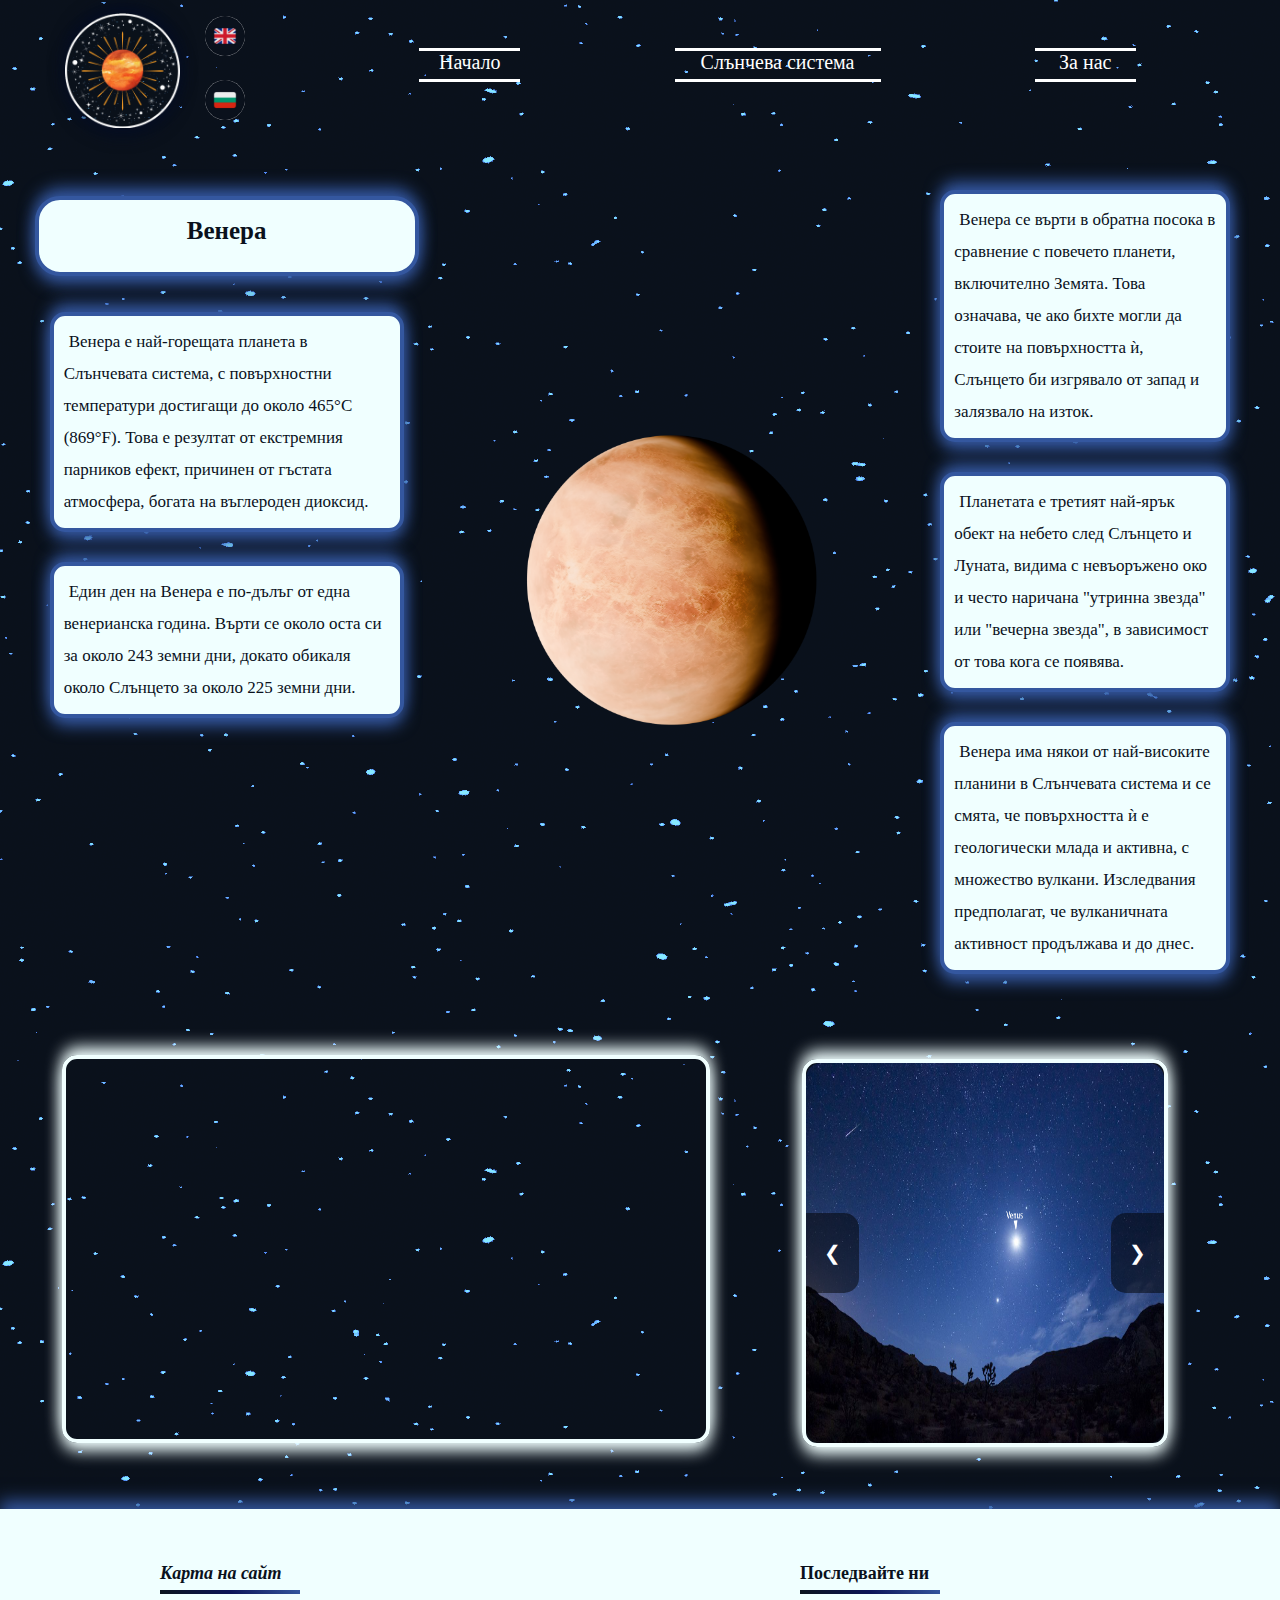
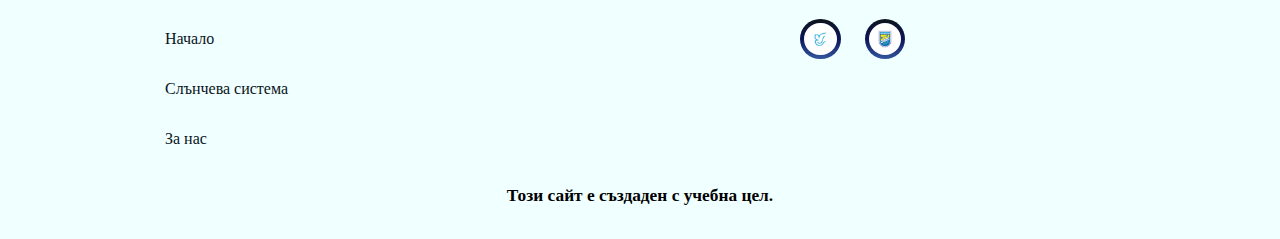
<file: venus.html>
<!DOCTYPE html>
<html lang="bg">
<head>
  <meta charset="UTF-8">
  <meta name="viewport" content="width=device-width, initial-scale=1.0">
  
  <link rel="stylesheet" href="css/object.css">
  <link rel="stylesheet" href="css/logo.css">
  <link rel="stylesheet" href="css/navbar.css">
  <link rel="stylesheet" href="css/footer.css">
	
  <link rel="preconnect" href="https://fonts.googleapis.com">
  <link rel="preconnect" href="https://fonts.gstatic.com" crossorigin>
  <link href="https://fonts.googleapis.com/css2?family=Play&display=swap" rel="stylesheet">
  
  <title data-translate="venus">Венера</title>
	  <script src="js/languageSwitcher.js"></script>
	  <script src="js/gallery.js"></script>


</head>
<body>
  <header>
    <div class="logo_div">
      <a href="index.html"><img src="pictures/logo.png" alt="logo" class="logo"/></a>
    </div>
    <div class="nav-lang">
      <i href="#" onclick="switchLanguage('en')"><img src="pictures/icons/en-icon.png"></i>
      <i href="#" onclick="switchLanguage('bg')"><img src="pictures/icons/bg-icon.png"></i>
    </div>
 <nav>
  <a href="index.html" data-translate="title_home">Начало</a>
  <div class="dropdown">
    <a href="solarsystem.html" class="system" data-translate="solar_system">Слънчева система</a>
    <div class="dropdown-content">
      <a href="sun.html" data-translate="sun">Слънце</a>
      <a href="mercury.html" data-translate="mercury">Меркурий</a>
      <a href="venus.html" data-translate="venus">Венера</a>
      <a href="earth.html" data-translate="earth">Земя</a>
      <a href="mars.html" data-translate="mars">Марс</a>
      <a href="jupiter.html" data-translate="jupiter">Юпитер</a>
      <a href="saturn.html" data-translate="saturn">Сатурн</a>
      <a href="uranus.html" data-translate="uranus">Уран</a>
      <a href="neptune.html" data-translate="neptune">Нептун</a>
    </div>
  </div>
    <a href="aboutus.html" data-translate="about_us">За нас</a>
 </nav>
   </header>
    
    <div class="first-container">
      <div class="left_div">
        <h2 data-translate="venus">Венера</h2>
        <p data-translate = "venus1">Венера е най-горещата планета в Слънчевата система, с повърхностни температури достигащи до около 465°C (869°F). Това е резултат от екстремния парников ефект, причинен от гъстата атмосфера, богата на въглероден диоксид.
        </p>
        <p data-translate = "venus2">Един ден на Венера е по-дълъг от една венерианска година. Върти се около оста си за около 243 земни дни, докато обикаля около Слънцето за около 225 земни дни.
        </p>
      </div>
      <div class="center_div">
        <div class="planet_border">
          <img src="pictures/planeti/VENUS.png" alt="venus"> 
        </div>
      </div>
      <div class="right_div">
        <p data-translate = "venus3">Венера се върти в обратна посока в сравнение с повечето планети, включително Земята. Това означава, че ако бихте могли да стоите на повърхността ѝ, Слънцето би изгрявало от запад и залязвало на изток.
		</P>
        <p data-translate = "venus4">Планетата е третият най-ярък обект на небето след Слънцето и Луната, видима с невъоръжено око и често наричана "утринна звезда" или "вечерна звезда", в зависимост от това кога се появява.
        </p>
        <p data-translate = "venus5">Венера има някои от най-високите планини в Слънчевата система и се смята, че повърхността ѝ е геологически млада и активна, с множество вулкани. Изследвания предполагат, че вулканичната активност продължава и до днес.
        </p>
      </div>
    </div>

    <div class="second-container">

      <iframe data-translate="venus_video" src="https://www.youtube.com/embed/m31FeYAnxrU?si=17b9efgreoDxOd0R" title="YouTube video player" frameborder="0" allow="accelerometer; autoplay; clipboard-write; encrypted-media; gyroscope; picture-in-picture; web-share" allowfullscreen></iframe>
      
      <div class="right_div">
        <div class="gallery-container">
          <div id="imageGallery">
            <img src="gallery/venus3.png" alt="Image 1" class="active">
            <img src="gallery/venus1.jpg" alt="Image 2">
            <img src="gallery/venus2.jpg" alt="Image 3">
          </div>
          <button id="prevBtn">&#10094;</button>
          <button id="nextBtn">&#10095;</button>
        </div>     
      </div>
    </div>

  <footer class="footer">
    <div class="footer-container">
      <div class="row">
        <div class="footer-col">
          <h4><a href="map.html" data-translate = "site_map">Карта на сайт</a></h4>
          <div class="map">
            <a href="index.html" data-translate="title_home">Начало</a>
			      <a href="solarsystem.html" data-translate="solar_system">Слънчева система</a>
            <a href="aboutus.html" data-translate="about_us">За нас</a>
          </div>
        </div>
        <div class="footer-col">
          <h4 data-translate = "follow_us">Последвайте ни</h4>
        <div class="social-links">
          <a href="https://www.egblg.com/" target="_blank"><i><img src="pictures/icons/eg-icon.png" alt="eg"></i></a>
          <a href="https://pgiblg.com/" target="_blank"><i><img src="pictures/icons/pgi-icon.png" alt="pgi"></i></a>
        </div>
        </div>
       
      </div>
      <p data-translate = "footer_words">Този сайт е създаден с учебна цел.</p>
    </div>
  </footer>
</body>
</html>
</file>
<file: css/aboutus.css>
body {
  background-image: url(../pictures/fon.png);
  margin: 0;
  font-family: 'Comfortaa', Comfortaa;	
  scroll-behavior: smooth;
  overflow-x: hidden;

  transition: color 0.3s, border-radius 0.2s, background-color 0.3s ease;
}

  main {
    display: flex;
    justify-content: space-evenly;
    flex-direction: column;
  }

.aboutme, .aboutme-two {
    height: 400px;
    margin: 30px auto;
    
    background-color: #f0ffff;
    color: #0a111c;

    border: #34579f 4px solid;
    border-radius: 15px;
    box-shadow: 0px 8px 16px 0px #34579f, 0px -8px 16px 0px #34579f;
    display: flex;
}

.aboutme {
    flex-direction: row;
    width: 85%;
}
.aboutme .imena{
  display: flex;
    align-items: center;
    justify-content: center;
}

.two {
    flex-direction: row-reverse;
    /* width: 85%; */
}

.aboutme .imena, .aboutme .two .imena {
    display: flex;
    flex-direction: column;
    height: 100%;
    align-items: center;
}

.aboutme .imena {
    float: left;
    width: 25%;

}

.aboutme .two .imena {
    float: right;
    width: 80%;
}

.aboutme .imena img, .aboutme .two .imena img {
    width: 200px;
    height: 200px;
    margin: 35px 35px 10px 35px;
    
    border: 4px solid transparent;
    border-radius: 15px;

    background: linear-gradient(#0c141c, #0c1458, #34579f) padding-box, linear-gradient(#0c141c, #0c1458, #34579f) border-box;
    box-shadow: 0px 2px 16px 0px #34579f, 0px 0px 16px 0px #0c1458, 0px -2px 16px 0px #0a141c;
}

.aboutme .imena h3, .aboutme .two .imena h3 {
    text-align: center;
    font-weight: bold;
    font-size: 18pt;
    padding-bottom: 10px;
}

.aboutme .bio {
  word-wrap: break-word;
    width: 75%;
    height: 100%;
    color: #0a141c;
}

.aboutme p,.aboutme .two p {
    padding: 45px 30px 30px 30px;
    width: 80%;
    line-height: 2rem;
  word-wrap: break-word;
}

.linkove {
    display: flex;
    justify-content: center;
}

.linkove a {
  display: inline-block;
  height: 60px;
  margin: 0 25px 10px 0;
  line-height: 40px;
  color: #0a141c;
  transition: all 0.5s ease;
} 

.linkove img {
  width: 60px;
  margin: 0 10px 10px 0;
  line-height: 40px;
  border-radius: 50%;
  text-align: center;
  border: 5px #34579f solid;
  box-shadow: 0px 4px 16px 0px #34579f, 0px -4px 16px 0px #34579f;
}

.form-container {
    width: 60%;
    display: flex;
    flex-direction: column;
    justify-content: center;
    align-items: center;
    padding: 2rem 2rem 1.5rem;
    background-color: #f0ffff;
    margin: 20px auto 60px auto;

    background-color: #f0ffff;
    color: #0a111c;

    border: #34579f 4px solid;
    border-radius: 15px;
    box-shadow: 0px 8px 16px 0px #34579f, 0px -8px 16px 0px #34579f;

    
    @media (min-width: 768px) {
      flex-direction: row;
      align-items: center;
    }
    
    .cta-form {
      margin-bottom: 2rem;
      text-align: center;
      
      @media (min-width: 768px) {
        margin-bottom: 0;
        margin-right: 2rem;
        text-align: left;
      
      }
      
      h2 {
      font-size: 1.5rem;
      width: 100%;
      max-width: 25ch;
      margin: 0 auto;
      text-align: center;
      
        @media (min-width: 768px) {
          text-align: left;
          margin: 0;
        }
      }
      
      p {
        margin-top: 1rem;
        font-size: 1rem;
        width: 100%;
        max-width: 24ch;
      }
    }
    
  }
  


.form {
    align-self: center;
  }

  .form__input {
    width: clamp(120px, 50vw, 420px);
    height: 2.5rem;
    padding: 0 1.25rem;
    border: 1px solid black;
    border-radius: 2px;
    margin: 0.625rem auto;
    transition: all 250ms;
    @media (min-width: 768px) {
      width: clamp(120px, 35vw, 420px);
    }
    
    &:focus {
      outline: none;
      border-top-color: rgba(0,0,0,0.1);
    }
    

    &:focus + .form__label, &:not(:placeholder-shown) + .form__label {
      transform: translateY(-4.50rem) scale(1);
      color: black;
    }
    

    &::placeholder {
        display: none;
        color: transparent;
      
        -webkit-user-select: none; 
        -ms-user-select: none;
        user-select: none; 
    }
    
    
    &:not(:placeholder-shown) {
      border-top-color: rgba(0, 0, 0, 0.5);
    }
  }

  .form__label {
    font-size: 1rem;
    color: grey;
    display: block;
    

    transform: translate(1.25rem,-2.5rem);
    transform-origin: 0 0;
    transition: all 500ms;
    
    -webkit-user-select: none; 
    -ms-user-select: none; 
    user-select: none;
    

    pointer-events: none; 

    
  }

  input[type="submit"] {
    display: block;
    width: 35%;
    margin: auto;
    height: 35px;
    font-size: 1.25rem;
    border-radius: 10px;
    border: 3px solid transparent;
    font-family: 'Comfortaa', Comfortaa;
  
    min-width: 40px;
    transition: color 0.3s, border-radius 0.2s, background-color 0.3s, box-shadow 0.3s ease;

    background: linear-gradient( white, white) padding-box, linear-gradient(#0c141c, #0c1458, #34579f) border-box;
    color: #0a111c;
}

input[type="submit"]:hover, .linkove img:hover { 
    color: #f0ffff;
    background: linear-gradient(#0c141c, #0c1458, #34579f) padding-box, linear-gradient(#0c141c, #0c1458, #34579f) border-box;
    box-shadow: 0px 1px 16px 0px #34579f, 0px 0px 16px 0px #0c1458, 0px -1px 16px 0px #0a141c;
    border-color: transparent;

}

input[type="submit"]:active { 
    opacity: 0.6;
}

@media screen and (max-width: 816px) {
  .aboutme{
    width: 90%;
    height: auto;
    padding-bottom: 15px;
  }
  .aboutme p{
    width: 90%;
    padding: 30px 15px;
    font-size: 15px;
  }
  .aboutme .imena img, .aboutme-two .imena img {
    width: 110px !important;
    height: 110px  !important;
    margin: 35px 35px 10px 35px;
  
}
}

@media screen and (max-width: 600px) {
   .aboutme{
    width: 95%;
    flex-direction: column;
    justify-content: center;
    align-items: center;
   }
   .aboutme .imena h3{
    padding-bottom: 0 !important;
   }
   .aboutme p{
    padding: 10px;
   }
}
</file>
<file: css/logo.css>
.logo_div {
  display: inline-block;
  height: 115px;
  width: 115px;
  position: relative;
  left: 60px;
  top: 15px;
  margin-right: 50px;
  border-radius: 50%;
  box-shadow: 0px 8px 16px 0px rgba(4, 12, 36, 0.8), 0px -8px 16px 0px rgba(4, 12, 36, 0.8);
}

.logo_div a:hover {
  display: inline-block;
  height: 115px;
  width: 115px;
  border-radius: 50%;
  box-shadow: 0px 8px 16px 0px rgba(255, 255, 255, 0.8), 0px -8px 16px 0px rgba(255, 255, 255, 0.8);
  transform: scale(1)
}

.logo_div .logo:hover {
  -webkit-animation: spin-logo 7s linear infinite;
  animation: spin-logo 7s linear infinite;
}

@-webkit-keyframes spin-logo {
  from {
    -webkit-transform: scale(1) rotate(0deg);
  }

  to {
    -webkit-transform: scale(1) rotate(360deg);
  }
}

@keyframes spin-logo {
  from {
    transform: scale(1) rotate(0deg);
  }

  to {
    transform: scale(1) rotate(360deg);
  }
}


.logo_div a:active {
  display: inline-block;
  height: 115px;
  width: 115px;
  border-radius: 50%;
  opacity: 0.5;
  ;
}

.logo {
  display: inline-block;
  height: 115px;
  width: 115px;
  position: relative;
}
</file>
<file: css/navbar.css>
header {
    display: flex;
    margin: 5px;
    background-color: transparent;
    justify-content: center;
    border-radius: 12px;
    align-items: center;
  
    height: 100px;
    width: 100%;
    margin-bottom: 70px;
  }

  .nav-lang {
    display: flex;
    flex-direction: column;
    margin: 30px 15px 0 25px;

  }

  .nav-lang i, .nav-lang i:hover {
    border: none;
    margin: 10px;
    cursor: pointer;
  }

  .nav-lang img {
    border-radius: 50%;
    height: 40px;
    width: 40px;
  }

  nav {
    display: flex;
    justify-content: space-evenly;
    align-items: center;
    background-color: transparent;
    width: 100%;
    z-index: 4;
  }
  
  nav a {
    display: inline-block;
    padding: 0 3px;
    margin: 20px 5px 0 5px;
  
    height: 28px;
    width: 95px;

  
    cursor: pointer;
  
    position: sticky;
  
    color: rgb(255, 255, 255);
    background-color: transparent;
    border-top: 3px rgb(255, 255, 255) solid;
    border-bottom: 3px rgb(255, 255, 255) solid;
    border-radius: 0;
  
    font-size: 1.25rem;
    text-decoration: none;
    text-align: center;
  
    transition: color 0.3s, border-radius 0.1s, background-color 0.3s;
  }

  nav .system {
    width: 200px;
  }
  
  
  nav a:hover {
    border: 3px solid #f0ffff;
    border-radius: 10px;
  }
  
  nav a:active {
    color: rgb(169, 169, 169);
    opacity: 0.5;
  }

.dropdown {
  position: relative;
  display: inline-block;
}

.dropdown-content {
  display: none;
  position: absolute;
  flex-direction: row;
  justify-content: center;
  align-items: center;
  background-color: #0a111c;
  font-size: 1.25rem;
  z-index: 5;
  width: 375%;
  left: -325px;

  border-radius: 10px;
  border: 3px #f0ffff solid;
}

.dropdown-content a {
  border: none;
  margin: 5px;
}

.dropdown-content a:hover {
  background: none;
  border: none;
  text-decoration: underline;
}

.dropdown:hover .dropdown-content {
  display: flex;
  box-shadow: 0px 8px 16px 0px #f0ffff;
}




  

  @media screen and (max-width: 1078px) {
    .dropdown-content {
        width: 700%;
        left: -470px;
      
        border-radius: 10px;
        border: 3px #f0ffff solid;
      }
      .dropdown-content a{
        font-size: 16px;
        padding: 10px 0;
      }
      
  }
  @media screen and (max-width: 888px) {
    .dropdown:hover .dropdown-content {
        
        flex-direction: column;
      }
      .dropdown-content a{
        font-size: 16px;
        padding: 4px 0;
      }

      .dropdown-content {
        display: none;
        position: absolute;
        background-color: #0a111c;
        width: 100%;
        z-index: 5;

        left: 0;
      
        border-radius: 10px;
        border: 3px #f0ffff solid;
      }
      
  }

  

  @media screen and (max-width: 600px) {
    .logo_div {
        height: 85px;
        width: 85px;
        left: 20px;
        top: 5px;
       
      }
      .logo {
        height: 85px;
        width: 85px;
      }
      .logo_div a:hover {
        height: 85px;
        width: 85px;
}

nav {
  flex-direction: column;
  height: 200px;
}
nav a {
    padding: 0;
    margin: 0 5px;
    height: 28px;
    width: 85px;
    top: 23px;
  }

  nav .dropdown {
    margin: 50px 5px 0 5px;
  }

  .nav-lang {
    margin: 20px 15px 0 -10px;
  }

  .nav-lang img {
    height: 35px;
    width: 35px;
  }
  }
  @media screen and (max-width: 462px){
    .logo_div {
        height: 70px;
        width: 70px;
        left: 12px;
        top: 5px;
       
      }
      .logo {
        height: 70px;
        width: 70px;
      }
      .logo_div a:hover {
        height: 70px;
        width: 70px;
   }
   nav a {
    padding: 0;
    margin: 0 2px;
    height: 22px;
    width: 70px;
    top: 23px;
   }
  }
</file>
<file: css/footer.css>
.footer-container {
  display: block;
  width: 100%;
  margin: auto;
}
.row {
  display: flex;
  flex-wrap: wrap;
  justify-content: space-around;
  
}

.footer {
  background-color: #f0ffff;
  padding: 30px 0 15px 0;
  box-shadow: 0px -8px 16px 0px #34579f;
}

.footer-col {
  width: 25%;
  padding: 0 20px;
}

.footer-col h4 {
  font-size: 18px;
  color: #0a111c;
  margin-bottom: 35px;
  position: relative;
}

.footer-col h4 a {
  font-style: italic;
  text-decoration: none;
  color: #0a111c;
}

.footer-col h4::before {
  content: '';
  position: absolute;
  bottom: -10px;
  background: linear-gradient(45deg, #0c141c, #0c1458, #34579f);
  height: 4px;
  box-sizing: border-box;
  width: 140px;
}

.footer-col .social-links a i, .footer-col .map a {
  display: inline-block;
  height: 40px;
  margin: 0 10px 10px 0;
  line-height: 40px;
  color: #0a141c;
  transition: all 0.5s ease;
} 

.footer-col .social-links img{
  height: 32.5px;
  width: 32.5px;
  margin: 0 10px 10px 0;
  line-height: 50px;
  border-radius: 50%;
  text-align: center;
  border: 4px solid transparent;
  background: linear-gradient(#0c141c, #0c1458, #34579f) padding-box, linear-gradient(#0c141c, #0c1458, #34579f) border-box;
} 

.footer-col .map {
  display: flex;
  flex-direction: column;
  justify-content: flex-start;
}

.footer-col .map a {
  margin: 0 10px 10px 0;
  padding: 0 5px;
  text-decoration: none;
  line-height: 40px;
  border-radius: 10px;
  text-align: left;
}

.footer-container p {
  width: 100%;
  display: block;
  text-align: center;
  font-size: 13pt;
  font-weight: bold;
}


@media(max-width: 767px) {
  .footer-col {
    width: 50%;
    margin-bottom: 30px;
  }
}

@media(max-width: 574px) {
  .footer-col {
    width: 100%;
  }

  .footer-container p {
    text-align: left;
    padding: 0 15px;
  }
}
</file>
<file: css/object.css>
body {
  background-image: url(../pictures/fon.png);
  margin: 0;
  font-family: 'Comfortaa', Comfortaa;	
  scroll-behavior: smooth;
  overflow-x: hidden;

  transition: color 0.3s, border-radius 0.2s, background-color 0.3s ease;
}

.first-container, .second-container {
  display: flex !important;
   justify-content: space-around;
   align-items: center;
  flex-direction: row !important;
  margin-bottom: 40px;

}

.first-container .left_div, .first-container .right_div {
  display: flex;
  flex-direction: column;   
  line-height: 2rem;
}

.first-container .left_div {
  margin-left: 20px;
  align-self: self-start;
  width: 30%;
}

.first-container .right_div {
  display: flex;
  flex-direction: column;
  width: 25%;
  margin-right: 20px;
}

.first-container .left_div h2 {
  text-align: center;
  font-size: 25px;
  word-wrap: break-word;
  padding-top: 15px;
  padding-bottom: 25px;

  background-color: #f0ffff;
  color: #0a111c;

  border: #34579f 4px solid;
  border-radius: 25px;
  box-shadow: 0px 8px 16px 0px #34579f, 0px -8px 16px 0px #34579f; 
}

.first-container .left_div p, .right_div p {
  text-align: left;
  text-indent: 5px;
  font-size: 17px;
  word-wrap: break-word;
  margin: 15px;
  padding: 10px;

  background-color: #f0ffff;
  color: #0a111c;

  border: #34579f 4px solid;
  border-radius: 15px;
  box-shadow: 0px 8px 16px 0px #34579f, 0px -8px 16px 0px #34579f; 
}

.center_div {
  display: flex;
  flex-direction: column;
  justify-content: center;
  align-items: center;
  height: auto;
  width: 35%;
}

.center_div .planet_border {
  height: 90%;
  width: 80%;
  /* margin: -200px auto 20px auto; */
}


.planet_border img {
  height: 100%;
  width: 100%;
}

.second-container {
  margin-bottom: 40px;
}

.second-container video, .second-container iframe {
  height: 380px;
  width: 50%;
  margin: auto;
  border: #f0ffff 4px solid;
  border-radius: 15px;
  box-shadow: 0px 8px 16px 0px #f0ffff, 0px -8px 16px 0px #f0ffff;
}

 .second-container .right_div {
  width: 35%;
  height: 380px;
  margin: 30px;
}
.gallery-container {
  position: absolute;
  height: 380px;
  width: 28%;
  margin: auto; 
  border: #f0ffff 4px solid;
  border-radius: 15px;
  box-shadow: 0px 8px 16px 0px #f0ffff, 0px -8px 16px 0px #f0ffff;
}




#imageGallery img {
  display: none; 
  width: 100%; 
  height: 380px; 
  border-radius: 15px;

}

#imageGallery img.active {
  display: block; 
}

#prevBtn, #nextBtn {
  position: absolute;
  top: 50%;
  transform: translateY(-50%);
  background-color: rgba(0, 0, 0, 0.5);
  color: white;
  border: 3px solid transparent;
  cursor: pointer;
  padding: 25px 15px; 
  z-index: 10;
  font-size: 1.25rem;

}

#prevBtn {
  left: 0;
  border-top-right-radius: 15px;
  border-bottom-right-radius: 15px;
}

#nextBtn {
  right: 0;
  border-top-left-radius: 15px;
  border-bottom-left-radius: 15px;
}

#prevBtn:hover, #nextBtn:hover {
  background-color: rgba(255, 255, 255, 0.5);
  color: #000000;
}

#prevBtn:active, #nextBtn:active {
  opacity: 0.6;
}




@media screen and (max-width: 1098px) {
  .left_div{
    margin-left: 10px;
  }
  .left_div h2{
    font-size: 22px;
  }
  .left_div p{
    font-size: 16px;
    margin: 2px;
    padding: 6px;
  }
  .right_div{
    margin-left: 10px;
  }

  .right_div p{
    font-size: 16px;
    margin: 7px !important;
  }
}
@media screen and (max-width: 768px){
  .first-container, .second-container{
    flex-direction: column !important;
    justify-content: center;
    align-items: center;
  }

  .first-container .left_div p, .first-container .right_div p {
    margin-left: auto;
    margin-right: auto;
    font-size: 1.25rem;
  }

  .right_div {
    margin-top: 20px;
  }
  .first-container .left_div, .first-container .right_div {
    width: 60%;
    margin-bottom: 20px;
    margin-left: auto;
    margin-right: auto;
  }

  .center_div {
    height: auto;
    width: 60%;
  }
  
  .center_div .planet_border {
    height: 90%;
    width: 80%;
   
  }  

  .second-container iframe, .second-container video {
    width: 80%;
  }
   .second-container .gallery-container, .second-container .right_div {
      width: 81%; 
      margin: 20px auto;
    }
  }

@media screen and (max-width: 768px){
  .center_div{
    width: 80%;
  }
}
</file>
<file: css/map.css>
body {
  background-image: url(../pictures/fon.png);
  margin: 0;
  font-family: 'Comfortaa', Comfortaa;	
  scroll-behavior: smooth;
  overflow-x: hidden;

  transition: color 0.3s, border-radius 0.2s, background-color 0.3s ease;
}

.karta {
    width: 85%;
    height: auto;
    background-color: #f0ffff;
    padding: 10px 20px;
    margin: 40px auto;
    text-align: center;
  
    z-index: 1;
    box-shadow: 0px 8px 16px 0px #34579f, 0px -8px 16px 0px #34579f;
  
    border: 4px solid #34579f;
    border-radius: 12px;

    a {
    color: #34579f;
    text-decoration: underline;
    font-size: 1.25rem;
    display: block;
    margin: 10px auto;
    width: fit-content;
    }

    h3 a {
    font-size: 1.5rem;
    }

    a:hover {
    color: #0a111c;
    }

    a:active {
    opacity: 0.6; 
    }
  }
</file>
<file: css/solarsystem.css>
body {
  background-image: url(../pictures/fon.png);
  margin: 0;
  font-family: 'Comfortaa', Comfortaa;	
  scroll-behavior: smooth;
  overflow-x: hidden;

  transition: color 0.3s, border-radius 0.2s, background-color 0.3s ease;
}

.solar-system {
  margin: 10px auto 50px auto;
  width: 95%;

  background-image: url(../pictures/lychi.png);
  background-size: cover;
  background-position: center center;
  background-repeat: no-repeat;

  border-radius: 16px;

  z-index: 1;
}

.container {
  position: relative;
  display: flex;
  height: 550px;
  z-index: 3;
}

.container div {
  flex: 1;
  position: relative;
}

.container a { width: 95%; height: auto; position: absolute; border-radius: 50%; z-index: 3;}

.container a.sun { top: -47.5%; left: -25%; transform: scale(0.4);}
.container a.mercury { top: -60%; left: 1.2%; transform: scale(0.1);}
.container a.venus { top: -15%; left: 7.5%; transform: scale(0.1);}
.container a.earth { top: -75%; left: 14%; transform: scale(0.1);}
.container a.mars { top: -40%; left: 22%; transform: scale(0.1);}
.container a.jupiter { top: -65%; left: 29%; transform: scale(0.15);}
.container a.saturn { top: -20%; left: 37%; transform: scale(0.2);}
.container a.uranus { top: -80%; left: 42%; transform: scale(0.15);}
.container a.neptune { top: -50%; left: 49%; transform: scale(0.13);}








@media screen and (max-width: 1366px) {
  .container a.sun { top: -47.5%; left: -25%; transform: scale(0.4);}
.container a.mercury { top: -60%; left: 0%; transform: scale(0.1);}
.container a.venus { top: -15%; left: 6%; transform: scale(0.1);}
.container a.earth { top: -75%; left: 13%; transform: scale(0.1);}
.container a.mars { top: -40%; left: 21%; transform: scale(0.1);}
.container a.jupiter { top: -65%; left: 27%; transform: scale(0.15);}
.container a.saturn { top: -20%; left: 34%; transform: scale(0.2);}
.container a.uranus { top: -80%; left: 40%; transform: scale(0.15);}
}
@media screen and (max-width: 1092px){
  .container a.sun { top: -47.5%; left: -25%; transform: scale(0.4);}
.container a.mercury { top: -60%; left: -2%; transform: scale(0.1);}
.container a.venus { top: -15%; left: 3%; transform: scale(0.1);}
.container a.earth { top: -75%; left: 10%; transform: scale(0.1);}
.container a.mars { top: -40%; left: 20%; transform: scale(0.1);}
.container a.jupiter { top: -65%; left: 25%; transform: scale(0.15);}
.container a.saturn { top: -20%; left: 32%; transform: scale(0.2);}
.container a.uranus { top: -80%; left: 37%; transform: scale(0.15);}
.container a.neptune { top: -50%; left: 46%; transform: scale(0.13);}

}
@media screen and (max-width: 950px){
  .container a.sun { top: -47.5%; left: -35%; transform: scale(0.4);}
.container a.mercury { top: -60%; left: -3%; transform: scale(0.1);}
.container a.venus { top: -15%; left:  1.5%; transform: scale(0.1);}
.container a.earth { top: -75%; left: 9%; transform: scale(0.1);}
.container a.mars { top: -40%; left: 18.5%; transform: scale(0.1);}
.container a.jupiter { top: -65%; left: 24%; transform: scale(0.15);}
.container a.saturn { top: -20%; left: 30%; transform: scale(0.2);}
.container a.uranus { top: -80%; left: 35%; transform: scale(0.15);}
.container a.neptune { top: -50%; left: 46%; transform: scale(0.13);}
}
@media screen and (max-width: 792px){
.container a.sun { top: -47.5%; left: -45%; transform: scale(0.4);}
.container a.mercury { top: -60%; left: -5%; transform: scale(0.1);}
.container a.venus { top: -15%; left:  -1%; transform: scale(0.1);}
.container a.earth { top: -75%; left: 8%; transform: scale(0.1);}
.container a.mars { top: -40%; left: 18%; transform: scale(0.1);}
.container a.jupiter { top: -65%; left: 22%; transform: scale(0.15);}
.container a.saturn { top: -20%; left: 28%; transform: scale(0.2);}
.container a.uranus { top: -80%; left: 33%; transform: scale(0.15);}
.container a.neptune { top: -50%; left: 44%; transform: scale(0.13);}
}
@media screen and (max-width: 600px){
.container a.sun { top: -47.5%; left: -50%; transform: scale(0.2); }
.container a.mercury { top: -60%; left: -13%; transform: scale(0.08);}
.container a.venus { top: -15%; left:  -7%; transform: scale(0.08);}
.container a.earth { top: -75%; left: 11%; transform: scale(0.07);}
.container a.mars { top: -40%; left: 19%; transform: scale(0.09);}
.container a.jupiter { top: -65%; left: 29%; transform: scale(0.1);}
.container a.saturn { top: -20%; left: 28%; transform: scale(0.1);}
.container a.uranus { top: -80%; left: 35%; transform: scale(0.1);}
.container a.neptune { top: -50%; left: 47%; transform: scale(0.1);}
}
</file>
